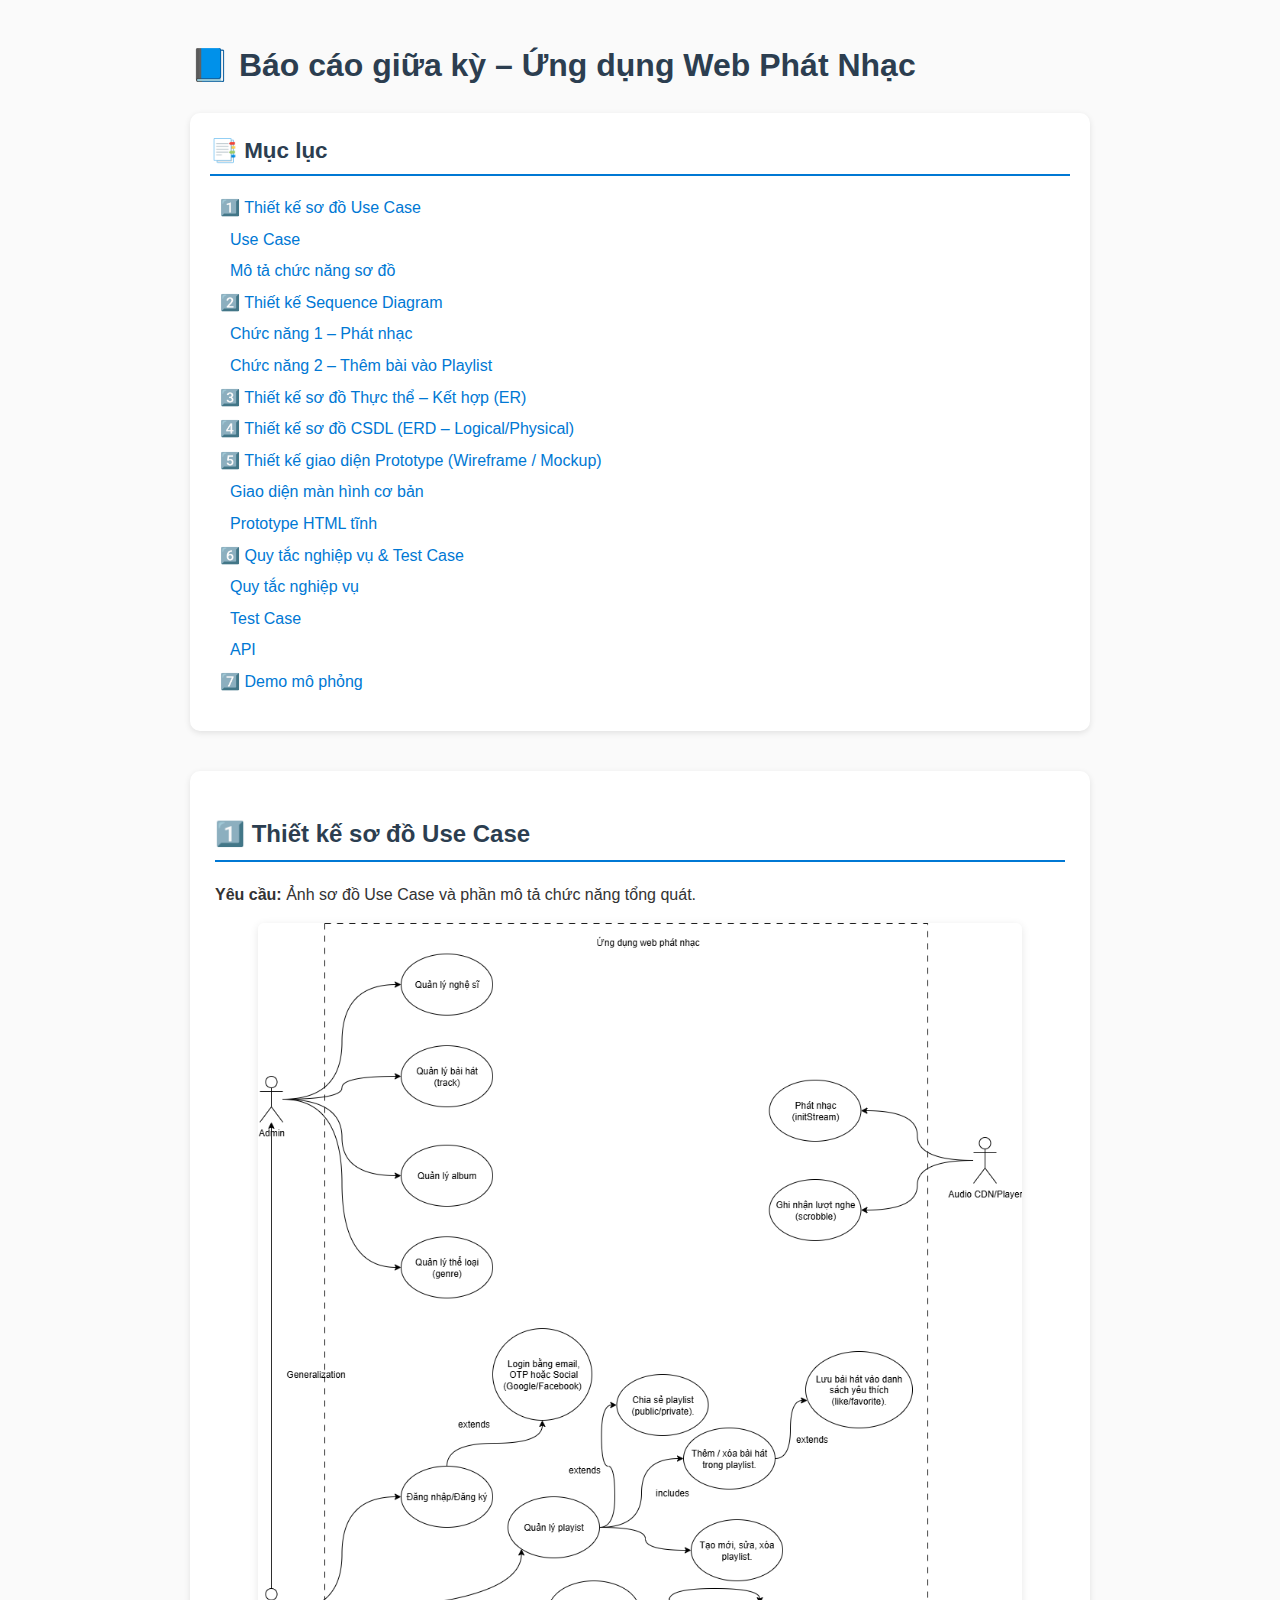
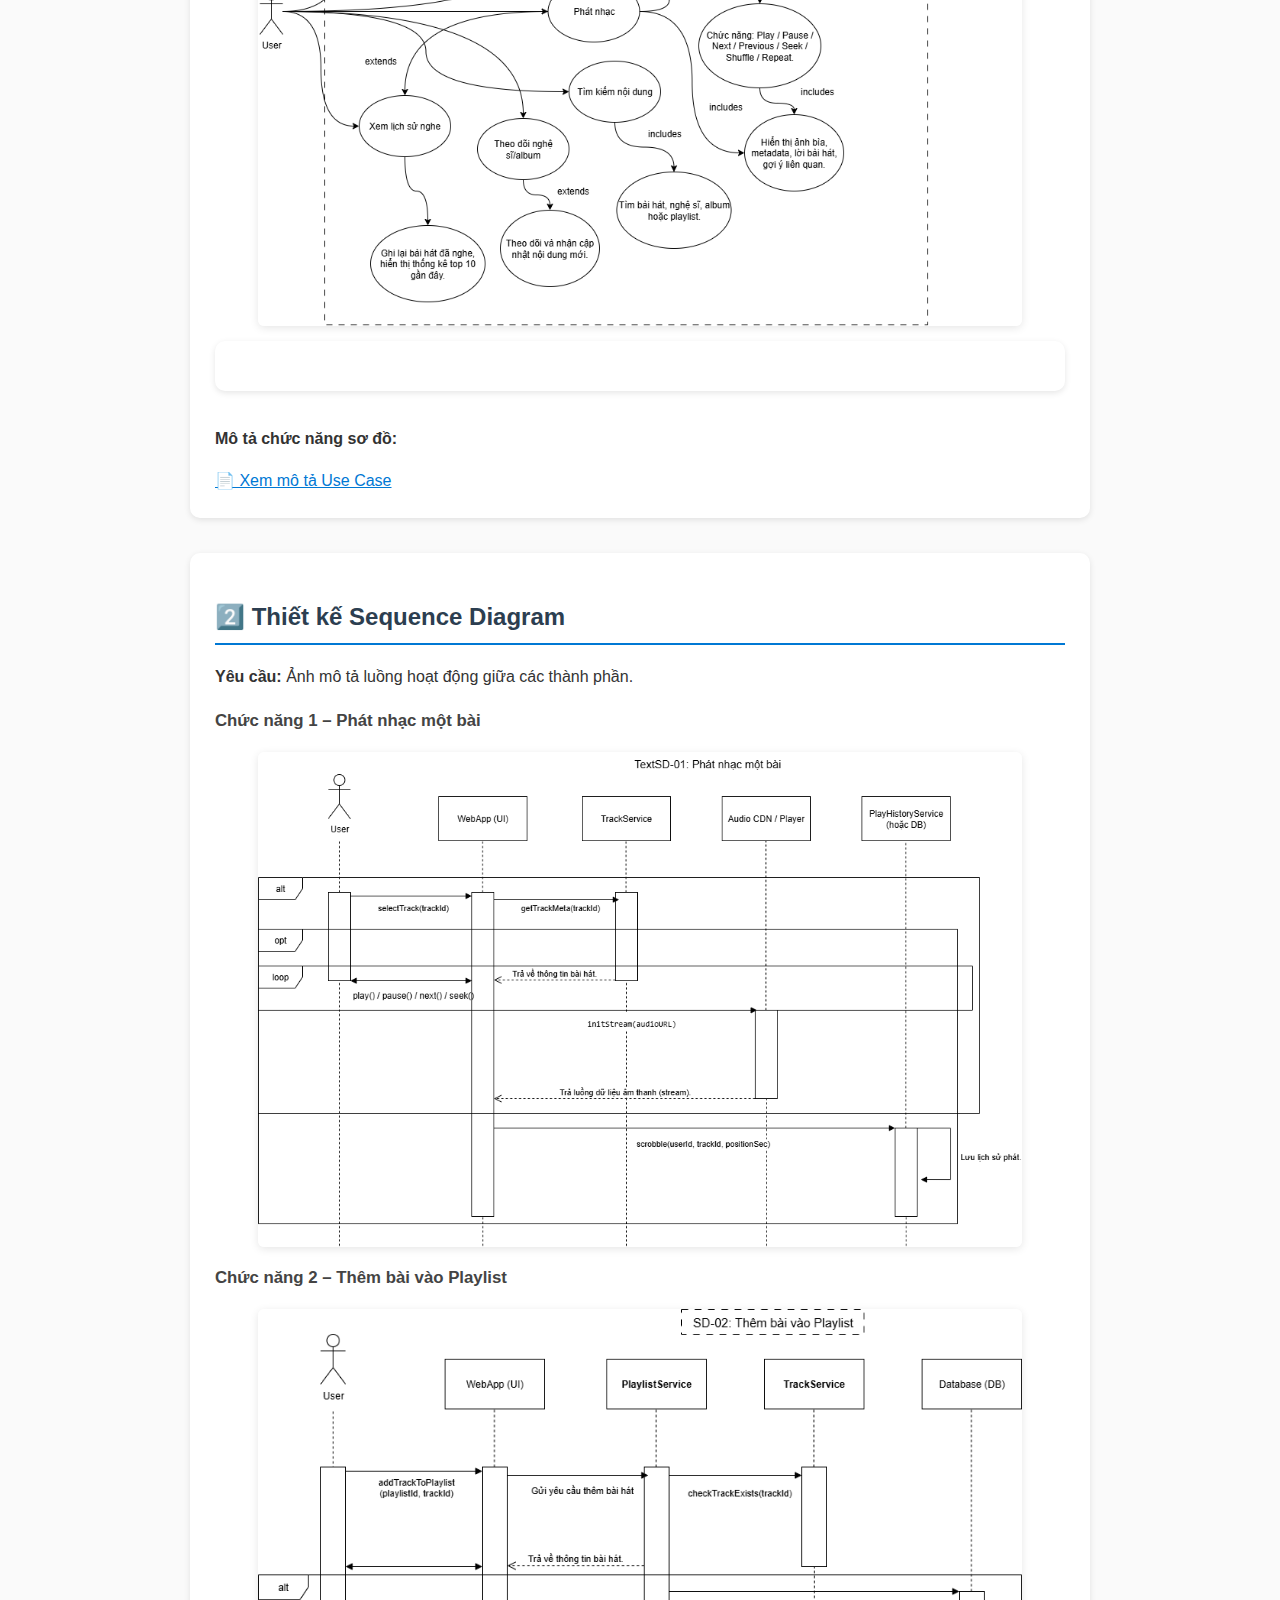
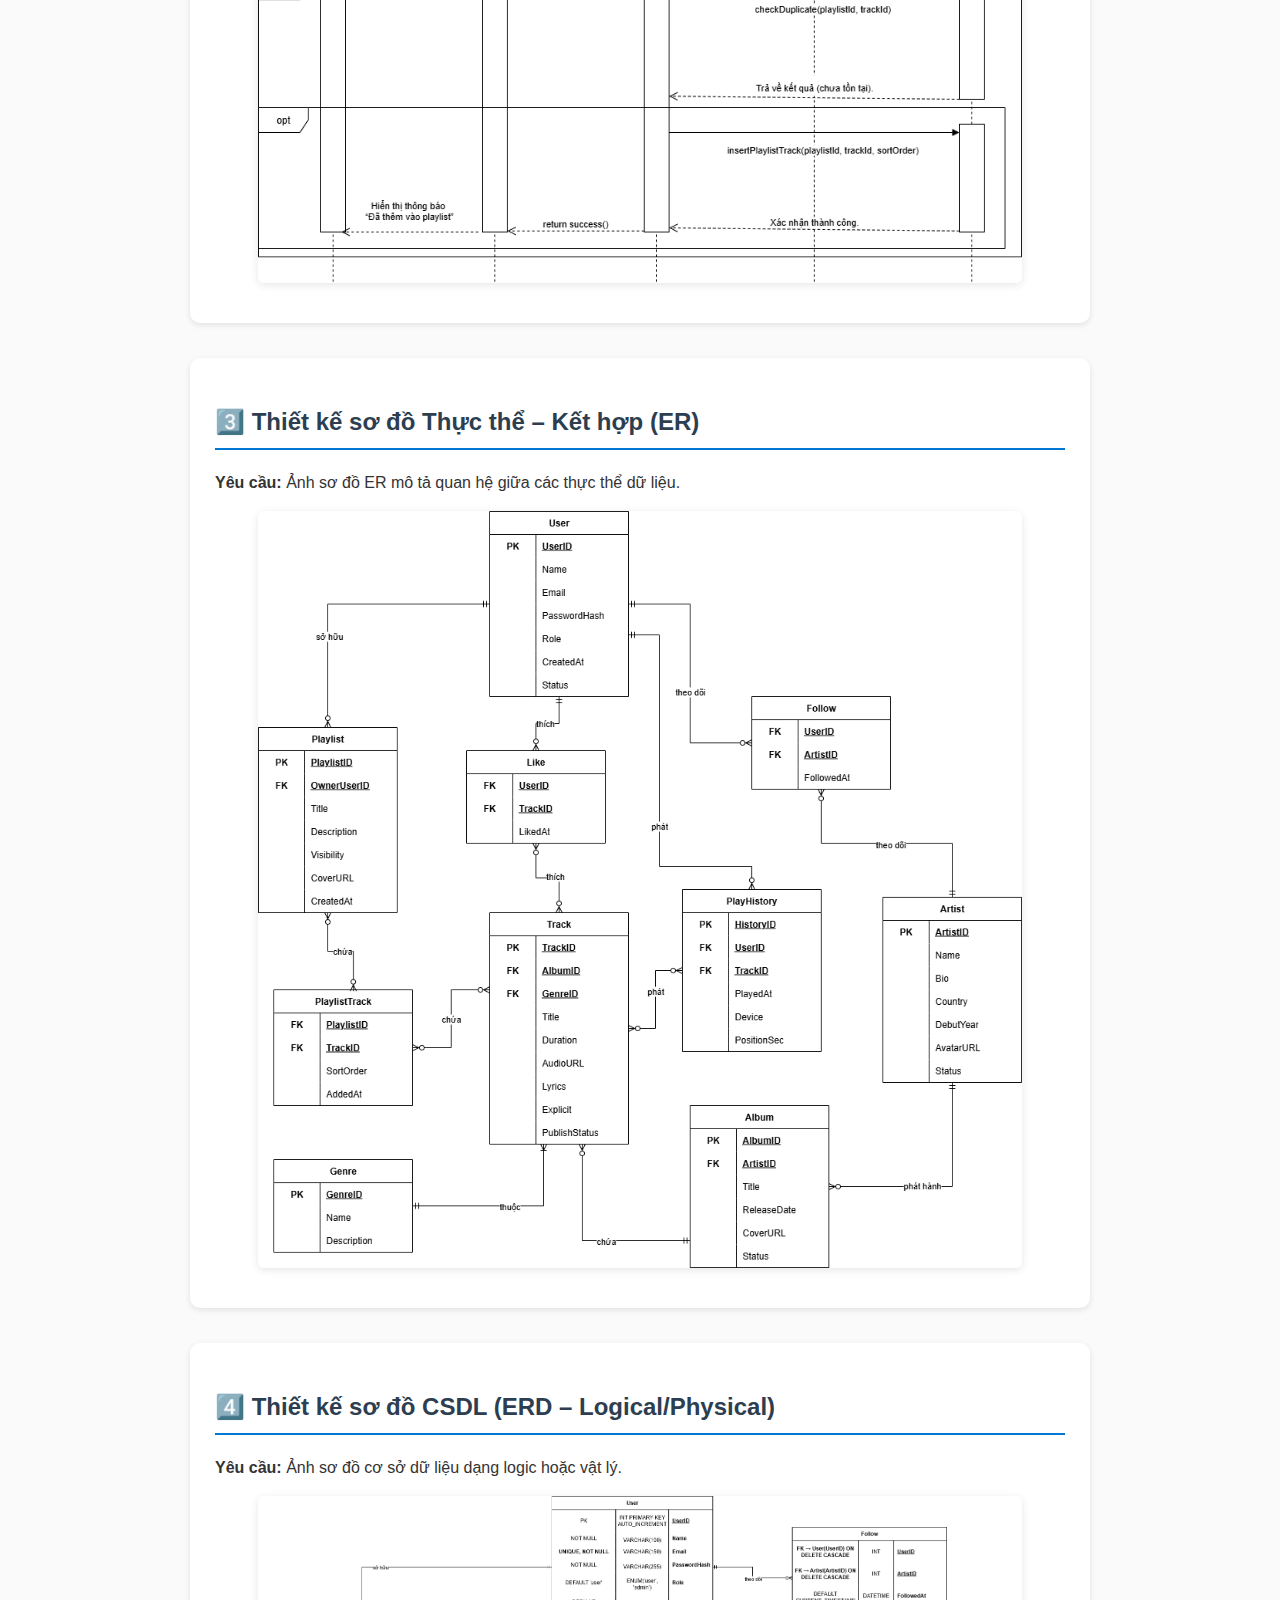
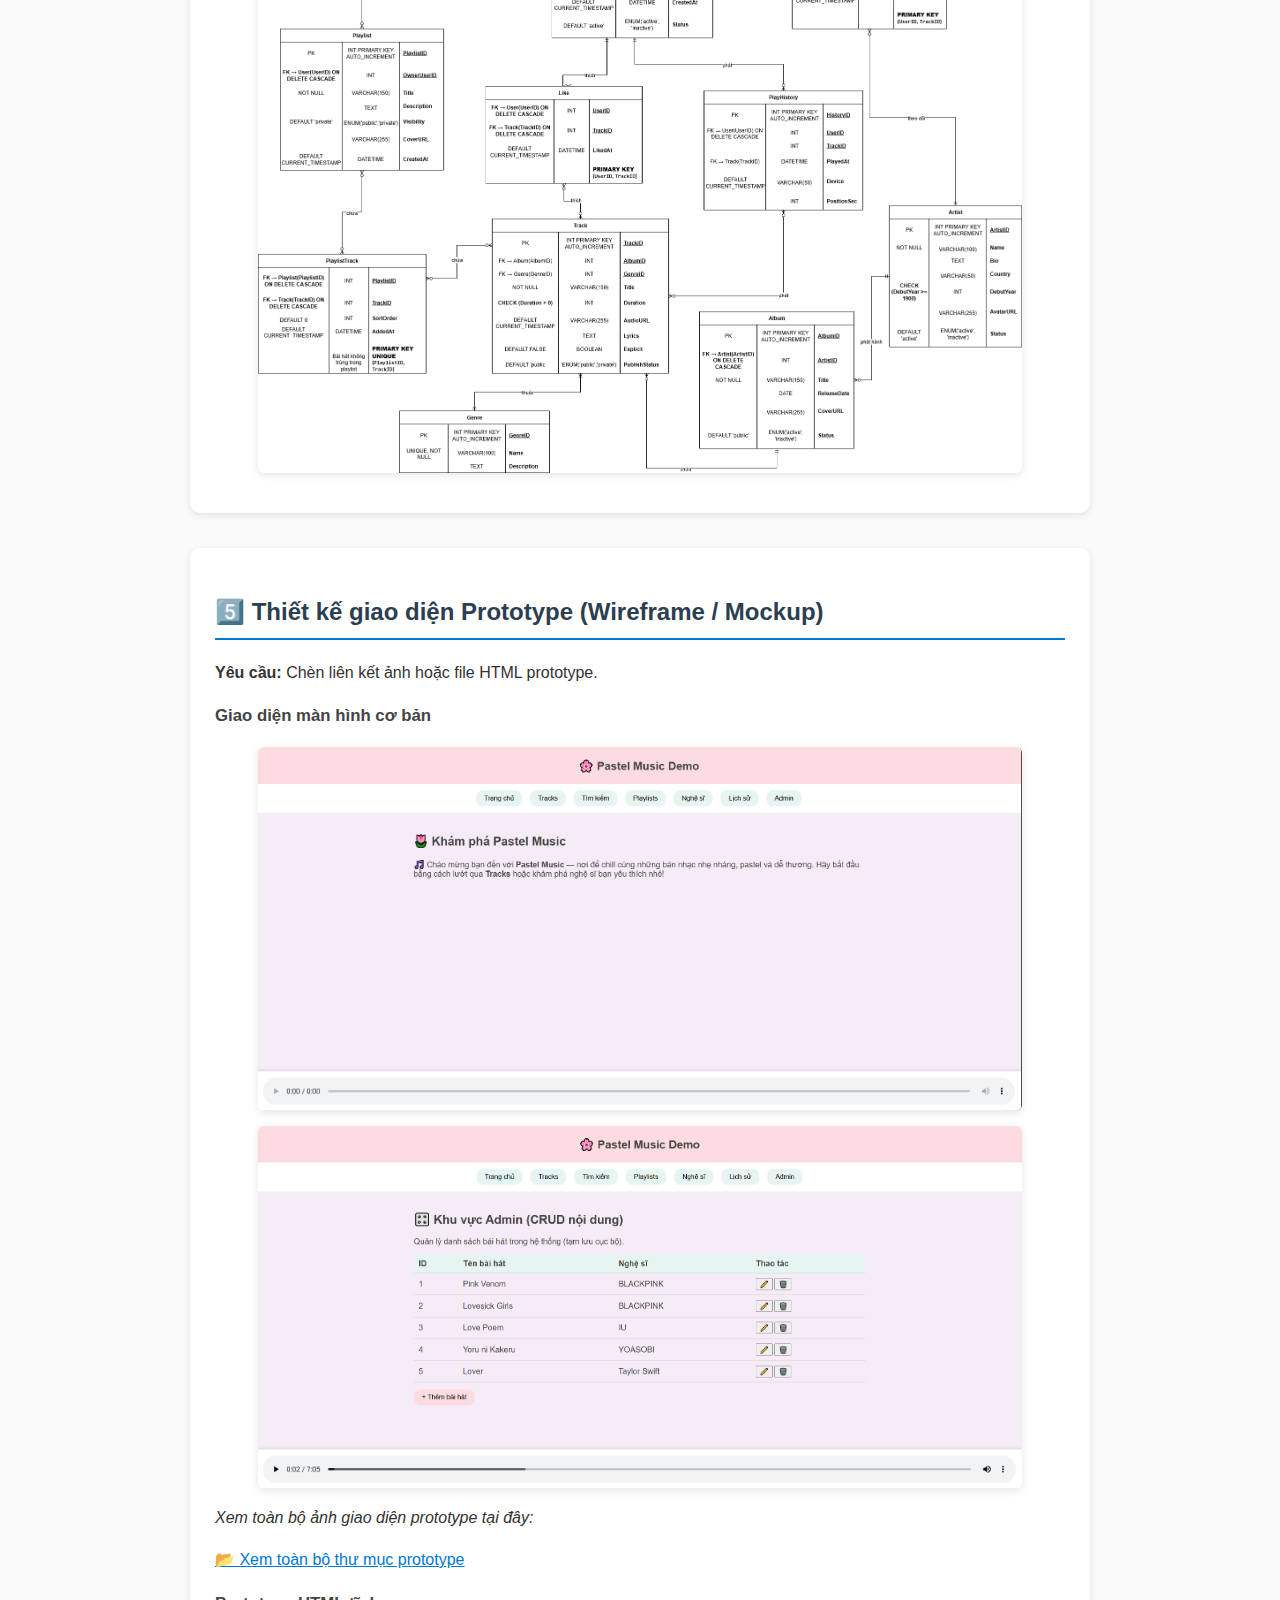
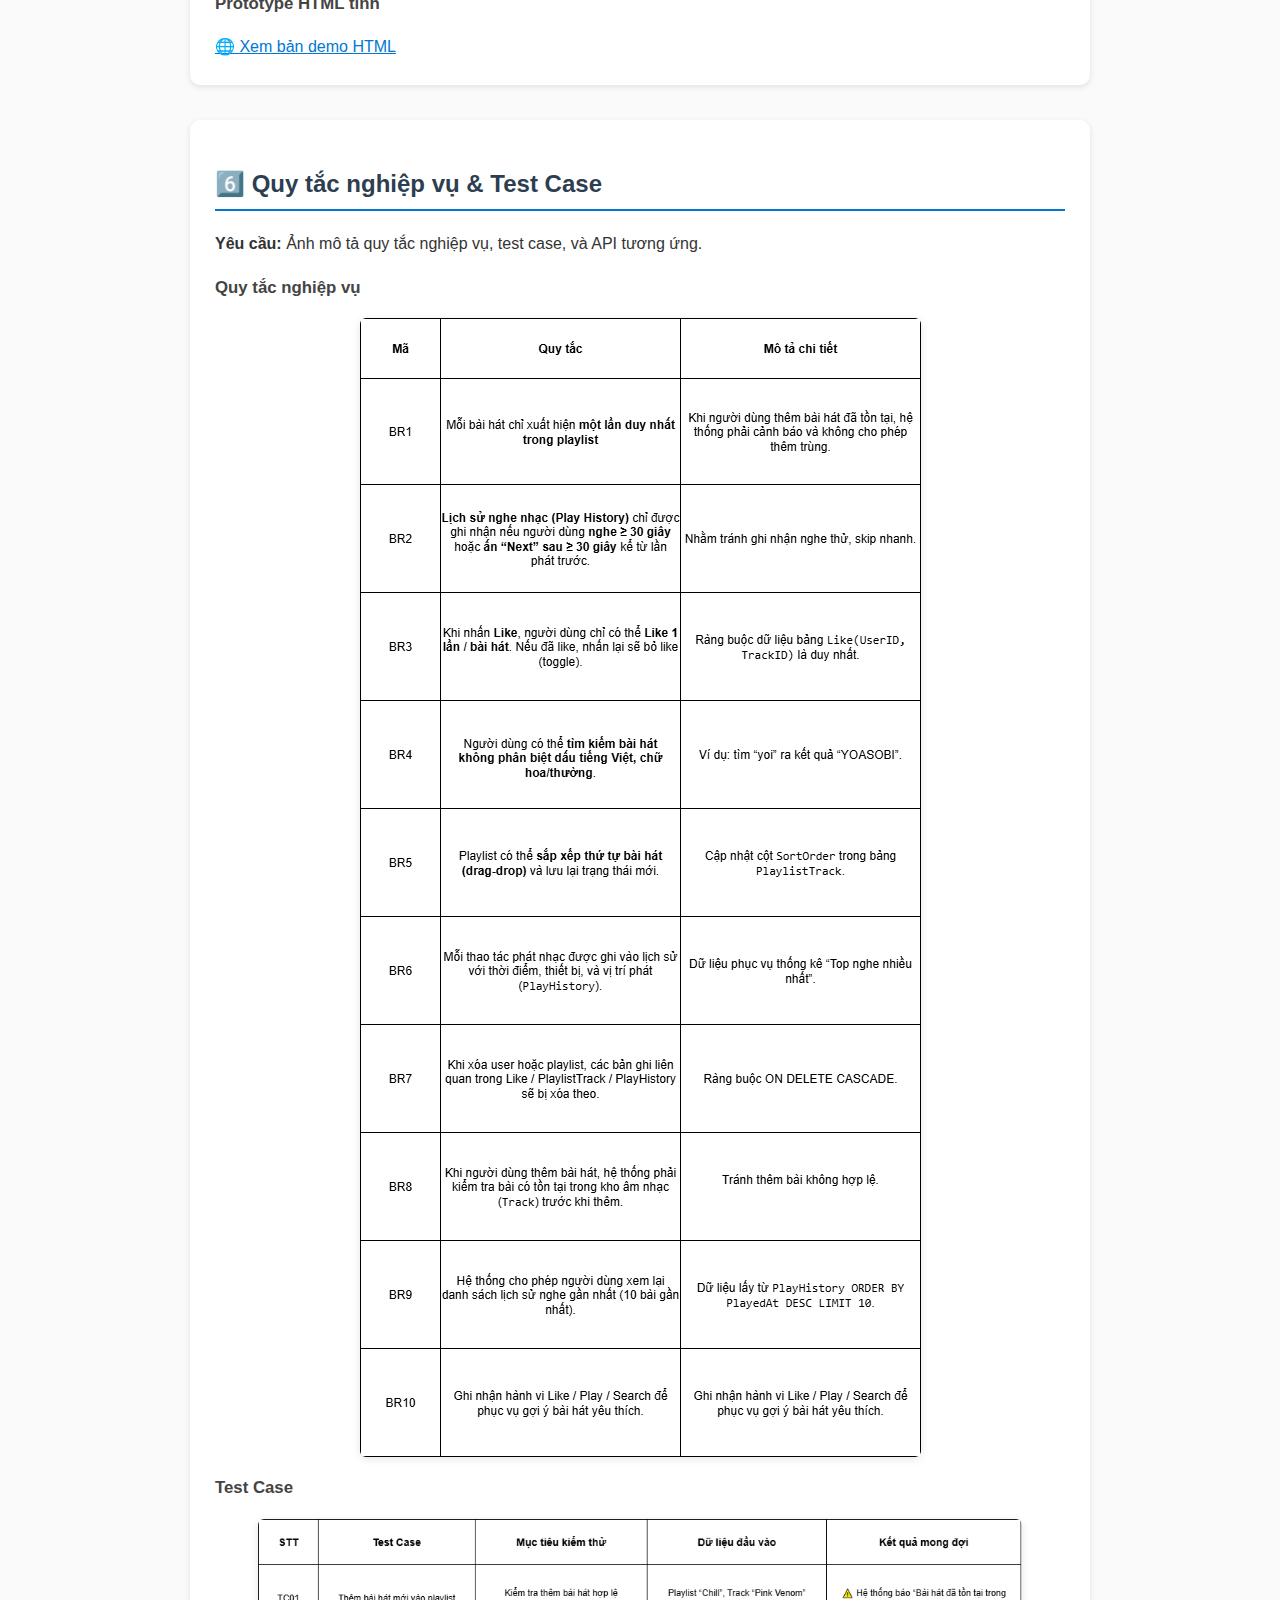
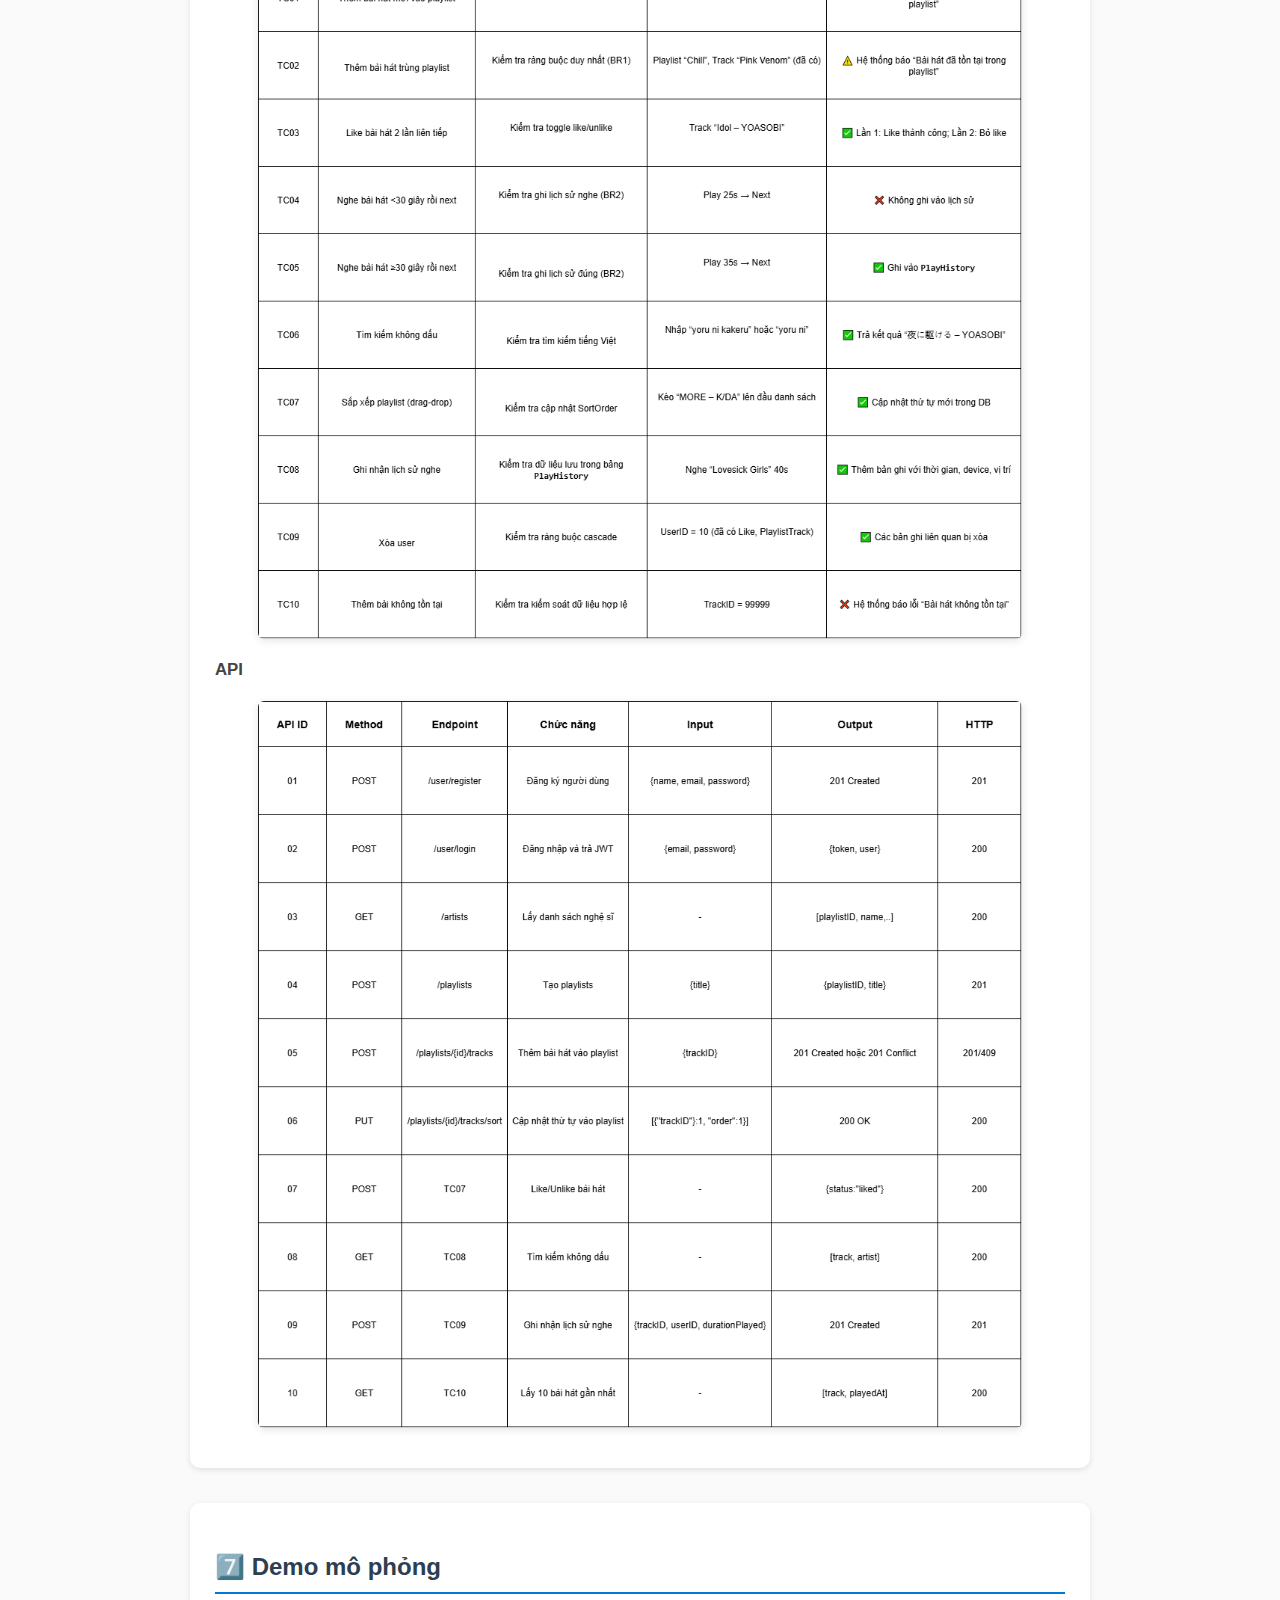
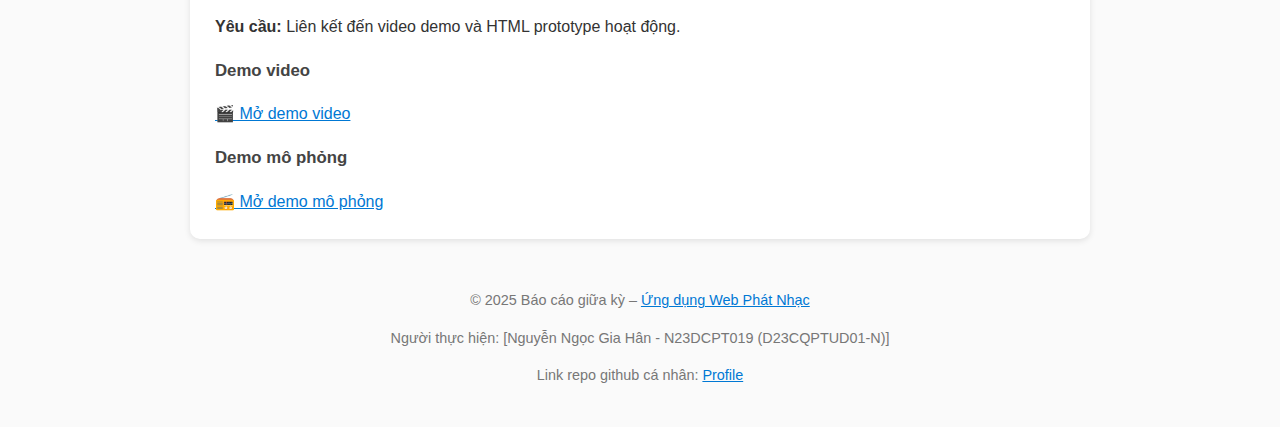
<file: index.html>
<!doctype html>
<html lang="vi">
<head>
  <meta charset="utf-8">
  <meta name="viewport" content="width=device-width, initial-scale=1">
  <title>🕛 Báo cáo giữa kỳ – Ứng dụng web phát nhạc 🎧</title>
  <style>
    body {
      font-family: 'Segoe UI', sans-serif;
      margin: 40px auto;
      max-width: 900px;
      background: #fafafa;
      color: #333;
      line-height: 1.6;
    }

    h1, h2, h3 {
      color: #2c3e50;
    }

    /* Mục lục */
    nav {
      background: #fff;
      padding: 20px;
      border-radius: 10px;
      box-shadow: 0 2px 6px rgba(0,0,0,0.1);
      margin-bottom: 40px;
    }

    nav h2 {
      margin-top: 0;
      font-size: 1.4em;
      border-bottom: 2px solid #0078d4;
      padding-bottom: 6px;
    }

    nav ul {
      list-style-type: none;
      padding-left: 10px;
    }

    nav li {
      margin: 6px 0;
    }

    nav a {
      text-decoration: none;
      color: #0078d4;
    }

    nav a:hover {
      text-decoration: underline;
    }

    section {
      background: #fff;
      padding: 25px;
      margin-bottom: 35px;
      border-radius: 10px;
      box-shadow: 0 2px 6px rgba(0,0,0,0.1);
    }

    section h2 {
      border-bottom: 2px solid #0078d4;
      padding-bottom: 6px;
    }

    section h3 {
      margin-top: 18px;
      color: #444;
      font-size: 1.05em;
    }

    img {
      display: block;
      max-width: 90%;
      height: auto;
      border-radius: 6px;
      margin: 15px auto;
      box-shadow: 0 2px 8px rgba(0,0,0,0.1);
    }

    a {
      color: #0078d4;
      word-break: break-word;
    }

    footer {
      text-align: center;
      color: #777;
      margin-top: 50px;
      font-size: 0.9em;
    }
  </style>
</head>
<body>
  <h1>📘 Báo cáo giữa kỳ – Ứng dụng Web Phát Nhạc</h1>

  <!-- 🧭 MỤC LỤC -->
  <nav>
    <h2>📑 Mục lục</h2>
    <ul>
      <li><a href="#usecase">1️⃣ Thiết kế sơ đồ Use Case</a></li>
        <ul>
          <li><a href="#usecase">Use Case</a></li> 
          <li><a href="#descr">Mô tả chức năng sơ đồ</a></li> 
        </ul>
      <li><a href="#sequence">2️⃣ Thiết kế Sequence Diagram</a>
        <ul>
          <li><a href="#seq1">Chức năng 1 – Phát nhạc</a></li> 
          <li><a href="#seq2">Chức năng 2 – Thêm bài vào Playlist</a></li>
        </ul>
      </li>
      <li><a href="#er">3️⃣ Thiết kế sơ đồ Thực thể – Kết hợp (ER)</a></li>
      <li><a href="#erd">4️⃣ Thiết kế sơ đồ CSDL (ERD – Logical/Physical)</a></li>
      <li><a href="#prototype">5️⃣ Thiết kế giao diện Prototype (Wireframe / Mockup)</a></li>
      <ul>
        <li><a href="#screen">Giao diện màn hình cơ bản</a></li>
        <li><a href="#html">Prototype HTML tĩnh</a></li>
      </ul>
      <li><a href="#br">6️⃣ Quy tắc nghiệp vụ & Test Case</a>
        <ul>
          <li><a href="#rules">Quy tắc nghiệp vụ</a></li>
          <li><a href="#testcase">Test Case</a></li>
          <li><a href="#api">API</a></li>
        </ul>
      </li>
      <li><a href="#demo">7️⃣ Demo mô phỏng</a></li>
    </ul>
  </nav>

  <!-- 🌐 CÁC MỤC CHÍNH -->
  <section id="usecase">
    <h2>1️⃣ Thiết kế sơ đồ Use Case</h2>
    <p><strong>Yêu cầu:</strong> Ảnh sơ đồ Use Case và phần mô tả chức năng tổng quát.</p>
    <img src="3_1/USECASE.png" alt="Use Case Diagram">
	
  <section id="descr"></section>
	<p><strong>Mô tả chức năng sơ đồ:</strong></p>
	<a href="https://raw.githubusercontent.com/Hanari05/music-streaming-spec/refs/heads/main/3_1/Description-UC.txt" target="_blank"> 📄 Xem mô tả Use Case</a>
  </section>

  <section id="sequence">
    <h2>2️⃣ Thiết kế Sequence Diagram</h2>
    <p><strong>Yêu cầu:</strong> Ảnh mô tả luồng hoạt động giữa các thành phần.</p>

    <h3 id="seq1">Chức năng 1 – Phát nhạc một bài</h3>
    <img src="3_2/sequence01.png" alt="Sequence Diagram – Phát nhạc">

    <h3 id="seq2">Chức năng 2 – Thêm bài vào Playlist</h3>
    <img src="3_2/sequence02.png" alt="Sequence Diagram – Thêm bài vào Playlist">
  </section>

  <section id="er">
    <h2>3️⃣ Thiết kế sơ đồ Thực thể – Kết hợp (ER)</h2>
    <p><strong>Yêu cầu:</strong> Ảnh sơ đồ ER mô tả quan hệ giữa các thực thể dữ liệu.</p>
    <img src="3_3/ER.png" alt="ER Diagram">
  </section>

  <section id="erd">
    <h2>4️⃣ Thiết kế sơ đồ CSDL (ERD – Logical/Physical)</h2>
    <p><strong>Yêu cầu:</strong> Ảnh sơ đồ cơ sở dữ liệu dạng logic hoặc vật lý.</p>
    <img src="3_4/ERD.png" alt="ERD Diagram">
  </section>

  <section id="prototype">
    <h2>5️⃣ Thiết kế giao diện Prototype (Wireframe / Mockup)</h2>
    <p><strong>Yêu cầu:</strong> Chèn liên kết ảnh hoặc file HTML prototype.</p>

    <h3 id="screen">Giao diện màn hình cơ bản</h3>
    <img src="3_5/Home.png" alt="Trang Home">
    <img src="3_5/Admin.png" alt="Trang Admin">
    <p><em>Xem toàn bộ ảnh giao diện prototype tại đây:</em></p>
    <a href="https://github.com/Hanari05/music-streaming-spec/tree/f585a698c48d6b8c145bd2d346119d8bfed9f69c/3_5" target="_blank"> 📂 Xem toàn bộ thư mục prototype</a>

    <h3 id="html">Prototype HTML tĩnh</h3>
    <a href="https://hanari05.github.io/music-streaming-spec/3_5/prototype.html" target="_blank"> 🌐 Xem bản demo HTML</a>
  </section>

  <section id="br">
    <h2>6️⃣ Quy tắc nghiệp vụ & Test Case</h2>
    <p><strong>Yêu cầu:</strong> Ảnh mô tả quy tắc nghiệp vụ, test case, và API tương ứng.</p>

    <h3 id="rules">Quy tắc nghiệp vụ</h3>
    <img src="3_6/BR.png" alt="Quy tắc nghiệp vụ">

    <h3 id="testcase">Test Case</h3>
    <img src="3_6/TESTCASE.png" alt="Test Case Diagram">

    <h3 id="api">API</h3>
    <img src="3_6/API.png" alt="API Diagram">
  </section>

  <section id="demo">
    <h2>7️⃣ Demo mô phỏng</h2>
    <p><strong>Yêu cầu:</strong> Liên kết đến video demo và HTML prototype hoạt động.</p>

    <h3 id="video">Demo video</h3>
    <a href="https://github.com/Hanari05/music-streaming-spec/blob/main/3_7/videodemo.mp4" target="_blank"> 🎬 Mở demo video</a><br>

    <h3 id="HTML">Demo mô phỏng</h3>
    <a href="https://hanari05.github.io/music-streaming-spec/3_7/demo.html" target="_blank"> 📻 Mở demo mô phỏng</a>
  </section>

  <footer>
    <p>© 2025 Báo cáo giữa kỳ – <a href="https://github.com/Hanari05/music-streaming-spec.git" target="_blank"> Ứng dụng Web Phát Nhạc</a></p>
    <p>Người thực hiện: [Nguyễn Ngọc Gia Hân - N23DCPT019 (D23CQPTUD01-N)]</p>
    <p>Link repo github cá nhân: <a href="https://github.com/Hanari05/profile.git" target="_blank"> Profile</a> </p>
  </footer>
</body>
</html>
</file>
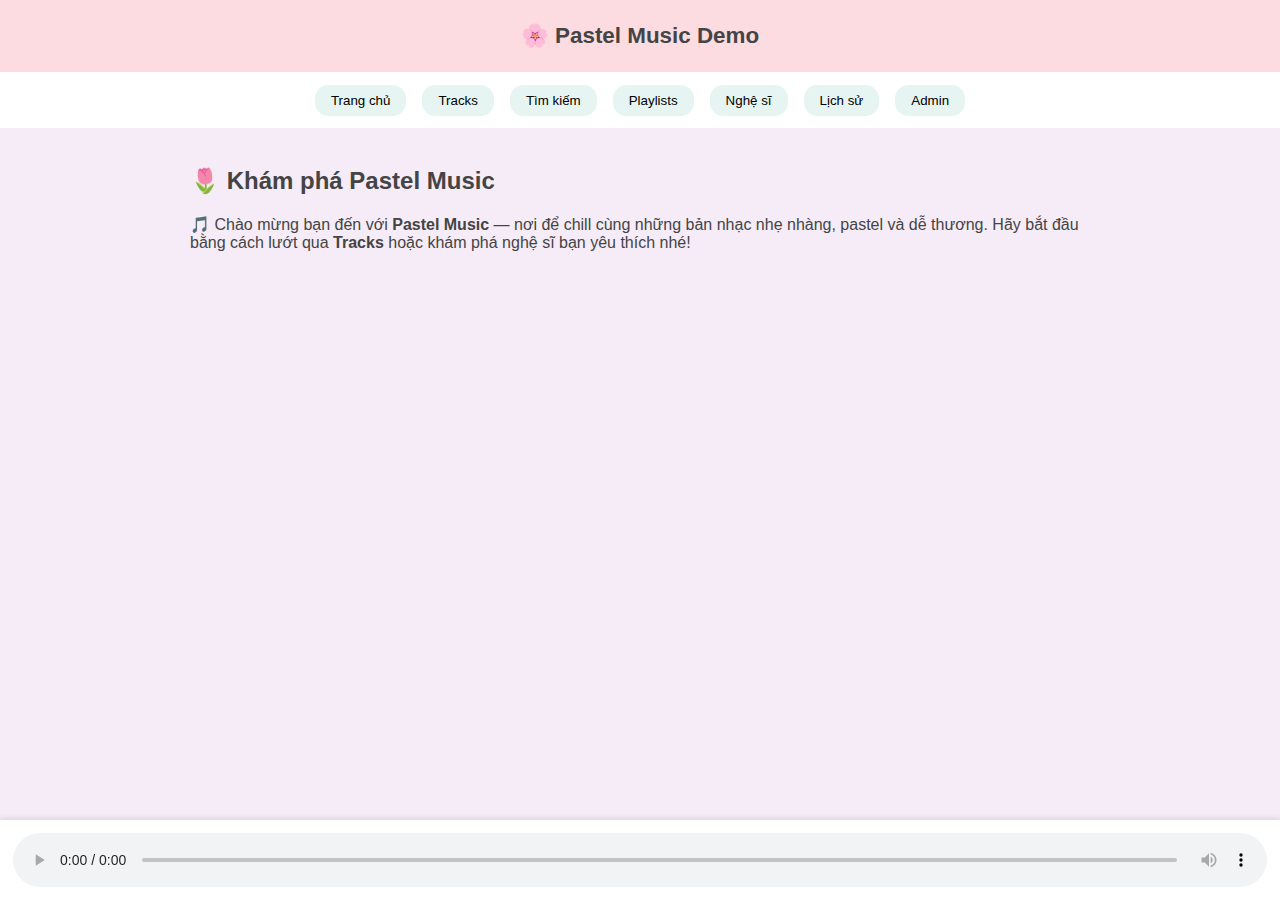
<file: 3.5 Thiết kế giao diện Prototype (wireframemockup)/index.html>
<!doctype html>
<html lang="vi">
<head>
<meta charset="utf-8" />
<meta name="viewport" content="width=device-width,initial-scale=1" />
<title>🌸 Pastel Music Demo</title>
<style>
:root {
  --pink: #fcdce1;
  --white: #fff;
  --lav: #f6ecf7;
  --mint: #e7f5f2;
  --text: #444;
}

body {
  font-family: "Poppins", sans-serif;
  margin: 0;
  background: var(--lav);
  color: var(--text);
}

header {
  background: var(--pink);
  padding: 1em;
  text-align: center;
  font-weight: 600;
  font-size: 1.4em;
  color: #444;
  box-shadow: 0 2px 5px rgba(0,0,0,0.1);
}

nav {
  display: flex;
  justify-content: center;
  background: var(--white);
  gap: 1em;
  padding: 0.8em;
  flex-wrap: wrap;
}

nav button {
  border: none;
  background: var(--mint);
  padding: 0.6em 1.2em;
  border-radius: 1em;
  cursor: pointer;
  transition: 0.2s;
}

nav button:hover {
  background: var(--pink);
}

main {
  padding: 1.2em;
  max-width: 900px;
  margin: auto;
}

.hidden {
  display: none;
}

.grid {
  display: grid;
  grid-template-columns: repeat(auto-fit,minmax(180px,1fr));
  gap: 1em;
}

.card {
  background: var(--white);
  border-radius: 1em;
  padding: 1em;
  text-align: center;
  box-shadow: 0 2px 5px rgba(0,0,0,0.05);
  transition: 0.2s;
  cursor: pointer;
}
.card:hover {
  background: var(--pink);
}

#player {
  position: fixed;
  bottom: 0;
  left: 0;
  right: 0;
  background: var(--white);
  padding: 0.8em;
  display: flex;
  align-items: center;
  justify-content: space-between;
  box-shadow: 0 -2px 5px rgba(0,0,0,0.1);
}

#player-info {
  flex: 1;
  padding-left: 1em;
}

#player button {
  background: none;
  border: none;
  font-size: 1.3em;
  cursor: pointer;
  margin: 0 0.3em;
}

/* Playlist detail styling */
#playlist-detail {
  background: var(--lav);
  padding: 1em;
  border-radius: 1em;
  box-shadow: 0 2px 6px rgba(0,0,0,0.1);
  margin-top: 1em;
}

.track-list {
  list-style: none;
  padding: 0;
  margin: 0;
}

.track-list li {
  display: flex;
  justify-content: space-between;
  align-items: center;
  background: var(--white);
  border-radius: 0.8em;
  padding: 0.7em 1em;
  margin-bottom: 0.5em;
  cursor: pointer;
  transition: 0.2s;
}

.track-list li:hover {
  background: var(--mint);
}

.add-btn {
  background: var(--pink);
  border: none;
  padding: 0.6em 1.2em;
  border-radius: 1em;
  cursor: pointer;
  margin-top: 1em;
}

.add-btn:hover {
  background: var(--mint);
}

.admin-table {
  width: 100%;
  border-collapse: collapse;
}

.admin-table th, .admin-table td {
  padding: 0.6em;
  border-bottom: 1px solid #ccc;
  text-align: left;
}

.admin-table th {
  background: var(--mint);
}
</style>
</head>
<body>

<header>🌸 Pastel Music Demo</header>

<nav>
  <button onclick="showView('home')">Trang chủ</button>
  <button onclick="showView('tracks')">Tracks</button>
  <button onclick="showView('search')">Tìm kiếm</button>
  <button onclick="showView('playlists')">Playlists</button>
  <button onclick="showView('artists')">Nghệ sĩ</button>
  <button onclick="showView('history')">Lịch sử</button>
  <button onclick="showView('admin')">Admin</button>
</nav>

<main>
  <!-- Trang chủ -->
  <section id="home" class="view">
    <h2>🌷 Khám phá Pastel Music</h2>
    <p>🎵 Chào mừng bạn đến với <b>Pastel Music</b> — nơi để chill cùng những bản nhạc nhẹ nhàng, pastel và dễ thương.  
    Hãy bắt đầu bằng cách lướt qua <b>Tracks</b> hoặc khám phá nghệ sĩ bạn yêu thích nhé!</p>
  </section>

  <!-- Tracks -->
  <section id="tracks" class="view hidden">
    <h2>🎧 Danh sách bài hát</h2>
    <div id="track-list" class="grid"></div>
  </section>

  <!-- Search -->
  <section id="search" class="view hidden">
    <h2>​🎈 Tìm kiếm bài hát</h2>
    <input id="searchInput" type="text" placeholder="Nhập tên bài hát..." style="padding:0.5em;width:100%;border-radius:1em;border:none;">
    <div id="searchResult" class="grid" style="margin-top:1em;"></div>
  </section>

  <!-- Playlists -->
  <section id="playlists" class="view hidden">
    <h2>🎼 Playlists</h2>
    <div id="playlist-list" class="grid"></div>

    <div id="playlist-detail" class="hidden">
      <h3 id="playlist-title"></h3>
      <ul id="playlist-tracks" class="track-list"></ul>
    </div>

    <button class="add-btn" onclick="addPlaylist()">+ Tạo Playlist Mới</button>
  </section>

  <!-- Artists -->
  <section id="artists" class="view hidden">
    <h2>🎙 Nghệ sĩ nổi bật</h2>
    <div id="artist-list" class="grid"></div>

    <div id="albums-section" style="margin-top:2em;">
      <h3>📓 Albums</h3>
      <div id="album-list" class="grid"></div>
    </div>
  </section>

  <!-- History -->
  <section id="history" class="view hidden">
    <h2>📼 Lịch sử nghe</h2>
    <ul id="history-list"></ul>
  </section>

  <!-- Admin -->
  <section id="admin" class="view hidden">
    <h2>🎛️ Khu vực Admin (CRUD nội dung)</h2>
    <p>Quản lý danh sách bài hát trong hệ thống (tạm lưu cục bộ).</p>
    <table class="admin-table">
      <thead>
        <tr><th>ID</th><th>Tên bài hát</th><th>Nghệ sĩ</th><th>Thao tác</th></tr>
      </thead>
      <tbody id="admin-track-body"></tbody>
    </table>
    <button class="add-btn" onclick="addTrack()">+ Thêm bài hát</button>
  </section>
</main>

<footer id="player">
  <audio id="audio" controls style="width:100%;"></audio>
</footer>

<script>
const seed = {
  artists: [
    { id:1, name:"BLACKPINK" }, { id:2, name:"IU" },
    { id:3, name:"YOASOBI" }, { id:4, name:"Taylor Swift" }
  ],
  albums: [
    { id:1, name:"BORN PINK", artist:"BLACKPINK" },
    { id:2, name:"Love Poem", artist:"IU" },
    { id:3, name:"THE BOOK", artist:"YOASOBI" }
  ],
  tracks: [
    { id:1, title:"Pink Venom", artist:"BLACKPINK", url:"https://www.soundhelix.com/examples/mp3/SoundHelix-Song-1.mp3"},
    { id:2, title:"Lovesick Girls", artist:"BLACKPINK", url:"https://www.soundhelix.com/examples/mp3/SoundHelix-Song-2.mp3"},
    { id:3, title:"Love Poem", artist:"IU", url:"https://www.soundhelix.com/examples/mp3/SoundHelix-Song-3.mp3"},
    { id:4, title:"Yoru ni Kakeru", artist:"YOASOBI", url:"https://www.soundhelix.com/examples/mp3/SoundHelix-Song-4.mp3"},
    { id:5, title:"Lover", artist:"Taylor Swift", url:"https://www.soundhelix.com/examples/mp3/SoundHelix-Song-5.mp3"}
  ],
  playlists: [
    { id:1, name:"Chill Hits", tracks:[1,3,5] },
    { id:2, name:"BLACKPINK Collection", tracks:[1,2] }
  ],
  history: []
};

function showView(id){
  document.querySelectorAll('.view').forEach(v=>v.classList.add('hidden'));
  document.getElementById(id).classList.remove('hidden');
  if(id==='playlists') renderPlaylists();
  if(id==='artists') { renderArtists(); renderAlbums(); }
  if(id==='tracks') renderTracks();
  if(id==='history') renderHistory();
  if(id==='admin') renderAdminTracks();
}

function renderTracks(){
  const container=document.getElementById("track-list");
  container.innerHTML="";
  seed.tracks.forEach(t=>{
    const div=document.createElement("div");
    div.className="card";
    div.textContent=`${t.title} - ${t.artist}`;
    div.onclick=()=>playById(t.id);
    container.appendChild(div);
  });
}

function renderArtists(){
  const list=document.getElementById("artist-list");
  list.innerHTML="";
  seed.artists.forEach(a=>{
    const div=document.createElement("div");
    div.className="card";
    div.textContent=a.name;
    list.appendChild(div);
  });
}

function renderAlbums(){
  const list=document.getElementById("album-list");
  list.innerHTML="";
  seed.albums.forEach(al=>{
    const div=document.createElement("div");
    div.className="card";
    div.textContent=`${al.name} - ${al.artist}`;
    list.appendChild(div);
  });
}

function renderPlaylists(){
  const container=document.getElementById("playlist-list");
  container.innerHTML="";
  seed.playlists.forEach(pl=>{
    const div=document.createElement("div");
    div.className="card";
    div.innerHTML=`<h3>${pl.name}</h3><p>${pl.tracks.length} bài hát</p>`;
    div.onclick=()=>showPlaylistDetail(pl.id);
    container.appendChild(div);
  });
}

function showPlaylistDetail(id){
  const playlist=seed.playlists.find(p=>p.id===id);
  if(!playlist) return;
  document.getElementById("playlist-title").textContent=playlist.name;
  const list=document.getElementById("playlist-tracks");
  list.innerHTML="";
  playlist.tracks.forEach(tid=>{
    const t=seed.tracks.find(tr=>tr.id===tid);
    if(t){
      const li=document.createElement("li");
      li.innerHTML=`<span>${t.title} - <em>${t.artist}</em></span><button>▶️</button>`;
      li.onclick=()=>playById(t.id);
      li.querySelector("button").onclick=e=>{e.stopPropagation();playById(t.id);};
      list.appendChild(li);
    }
  });
  document.getElementById("playlist-detail").classList.remove("hidden");
}

function renderHistory(){
  const list=document.getElementById("history-list");
  list.innerHTML="";
  seed.history.forEach(h=>{
    const li=document.createElement("li");
    li.textContent=h;
    list.appendChild(li);
  });
}

function playById(id){
  const track=seed.tracks.find(t=>t.id===id);
  if(track){
    const audio=document.getElementById("audio");
    audio.src=track.url;
    audio.play();
    seed.history.unshift(`${track.title} - ${track.artist}`);
    if(seed.history.length>10) seed.history.pop();
  }
}

function addPlaylist(){
  const name=prompt("Nhập tên playlist:");
  if(!name) return;
  const newId=Math.max(...seed.playlists.map(p=>p.id))+1;
  seed.playlists.push({id:newId,name,tracks:[]});
  renderPlaylists();
}

function doSearch(){
  const q=document.getElementById("searchInput").value.toLowerCase();
  const res=document.getElementById("searchResult");
  res.innerHTML="";
  seed.tracks.filter(t=>t.title.toLowerCase().includes(q)||t.artist.toLowerCase().includes(q))
  .forEach(t=>{
    const div=document.createElement("div");
    div.className="card";
    div.textContent=`${t.title} - ${t.artist}`;
    div.onclick=()=>playById(t.id);
    res.appendChild(div);
  });
}
document.getElementById("searchInput").addEventListener("input",doSearch);

function renderAdminTracks(){
  const tbody=document.getElementById("admin-track-body");
  tbody.innerHTML="";
  seed.tracks.forEach(t=>{
    const tr=document.createElement("tr");
    tr.innerHTML=`<td>${t.id}</td><td>${t.title}</td><td>${t.artist}</td>
    <td><button onclick="editTrack(${t.id})">✏️</button>
    <button onclick="deleteTrack(${t.id})">🗑️</button></td>`;
    tbody.appendChild(tr);
  });
}

function addTrack(){
  const title=prompt("Tên bài hát:");
  const artist=prompt("Nghệ sĩ:");
  if(!title||!artist) return;
  const newId=Math.max(...seed.tracks.map(t=>t.id))+1;
  seed.tracks.push({id:newId,title,artist,url:""});
  renderAdminTracks();
}

function editTrack(id){
  const t=seed.tracks.find(x=>x.id===id);
  if(!t) return;
  const newTitle=prompt("Tên bài hát mới:",t.title);
  const newArtist=prompt("Nghệ sĩ mới:",t.artist);
  if(newTitle&&newArtist){
    t.title=newTitle;
    t.artist=newArtist;
    renderAdminTracks();
  }
}

function deleteTrack(id){
  if(confirm("Xoá bài hát này?")){
    const idx=seed.tracks.findIndex(t=>t.id===id);
    if(idx>-1) seed.tracks.splice(idx,1);
    renderAdminTracks();
  }
}

function init(){ renderTracks(); }
window.onload=init;
</script>
</body>
</html>
</file>
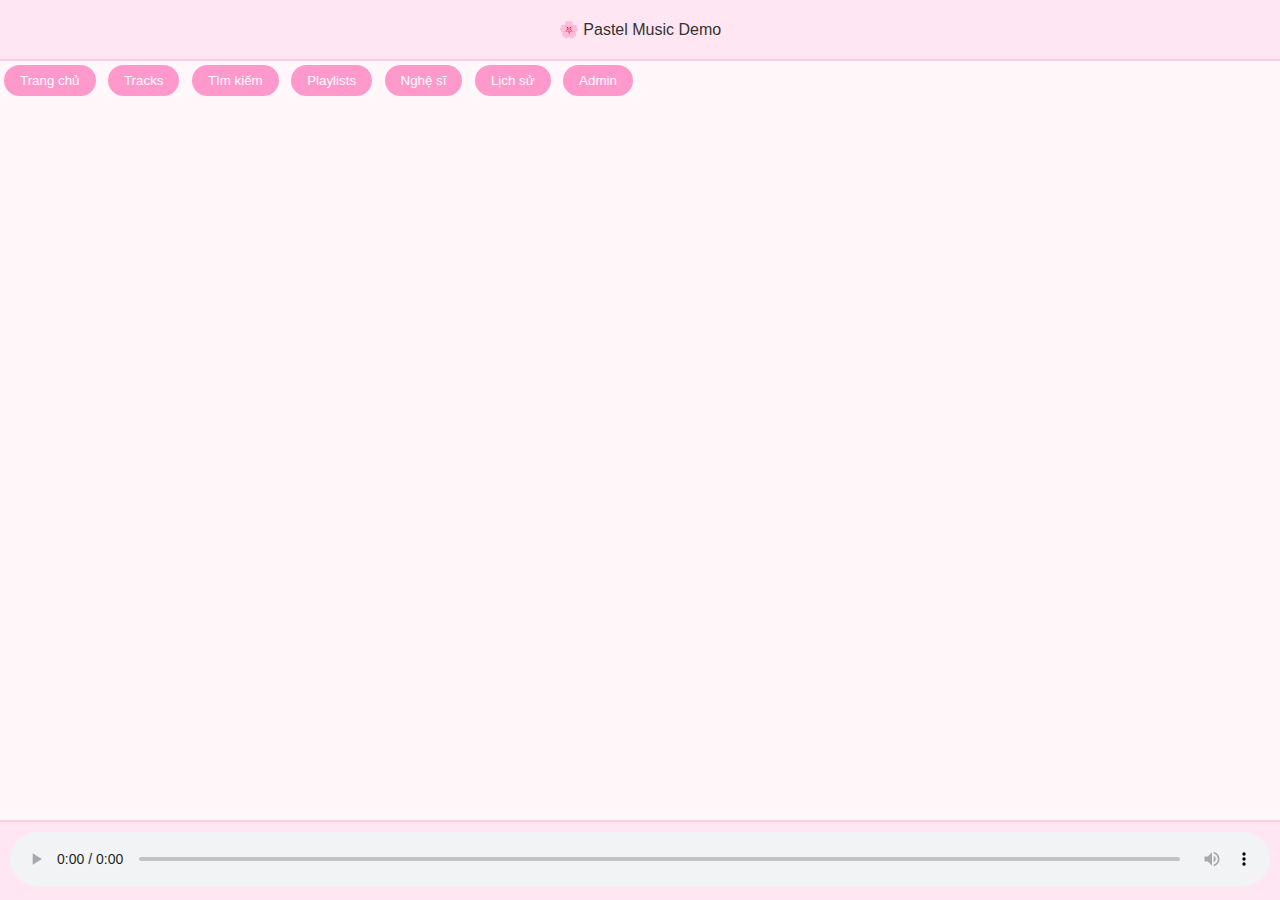
<file: 3.7 Demo mô phỏng/index.html>
<!doctype html>
<html lang="vi">
<head>
<meta charset="utf-8" />
<meta name="viewport" content="width=device-width,initial-scale=1" />
<title>🌸 Pastel Music Demo</title>
<link rel="stylesheet" href="style.css">
</head>
<body>
<header>🌸 Pastel Music Demo</header>

<nav>
  <button onclick="showView('home')">Trang chủ</button>
  <button onclick="showView('tracks')">Tracks</button>
  <button onclick="showView('search')">Tìm kiếm</button>
  <button onclick="showView('playlists')">Playlists</button>
  <button onclick="showView('artists')">Nghệ sĩ</button>
  <button onclick="showView('history')">Lịch sử</button>
  <button onclick="showView('admin')">Admin</button>
</nav>

<main>
  <section id="home" class="view">
    <h2>Khám phá Pastel Music</h2>
    <p>🎵 Không gian âm nhạc pastel – dễ thương, nhẹ nhàng và cảm xúc. Chào mừng bạn đến với trang Prototype Web nhạc của Hân. Cùng chill với giai điệu yêu thích của bạn nhé!</p>
  </section>

  <section id="tracks" class="view hidden">
    <h2>🎧 Danh sách bài hát</h2>
    <div id="track-list" class="grid"></div>
  </section>

  <section id="artists" class="view hidden">
    <h2>Nghệ sĩ nổi bật</h2>
    <div id="artist-list" class="grid"></div>
    <div id="artist-detail" class="hidden">
      <h3 id="artist-name"></h3>
      <ul id="artist-tracks" class="track-list"></ul>
    </div>

    <h3 style="margin-top:2em;">Albums</h3>
    <div id="album-list" class="grid"></div>
    <div id="album-detail" class="hidden">
      <h3 id="album-title"></h3>
      <ul id="album-tracks" class="track-list"></ul>
    </div>
  </section>

  <section id="playlists" class="view hidden">
    <h2>Playlists</h2>
    <div id="playlist-list" class="grid"></div>
    <div id="playlist-detail" class="hidden">
      <h3 id="playlist-title"></h3>
      <ul id="playlist-tracks" class="track-list"></ul>
    </div>
  </section>

  <section id="history" class="view hidden">
    <h2>Lịch sử nghe</h2>
    <ul id="history-list"></ul>
  </section>

  <section id="admin" class="view hidden">
    <h2>🎛️ Khu vực Admin (CRUD nội dung)</h2>
    <table class="admin-table">
      <thead><tr><th>ID</th><th>Tên bài hát</th><th>Nghệ sĩ</th><th>Thao tác</th></tr></thead>
      <tbody id="admin-track-body"></tbody>
    </table>
  </section>
</main>

<footer id="player"><audio id="audio" controls style="width:100%;"></audio></footer>

<script>
const seed = {
  artists: [
    { id:1, name:"BLACKPINK", img:"https://i.imgur.com/xwA4Pnh.jpg" },
    { id:2, name:"IU", img:"https://i.imgur.com/vnygukZ.jpg" },
    { id:3, name:"YOASOBI", img:"https://i.imgur.com/FxgU1mD.jpg" },
    { id:4, name:"Taylor Swift", img:"https://i.imgur.com/av6zMSR.jpg" },
    { id:5, name:"Sơn Tùng M-TP", img:"https://i.imgur.com/ujcY5El.jpg" },
    { id:6, name:"Đen Vâu", img:"https://i.imgur.com/j5iSRPQ.jpg" },
    { id:7, name:"NewJeans", img:"https://i.imgur.com/5f3upmX.jpg" },
    { id:8, name:"Vũ", img:"https://i.imgur.com/9ulvDnc.jpg" },
    { id:9, name:"Min", img:"https://i.imgur.com/znjQDRB.jpg" },
    { id:10, name:"Ariana Grande", img:"https://i.imgur.com/NZrYdLb.jpg" }
  ],
  albums: [
    { id:1, name:"BORN PINK", artist:"BLACKPINK", cover:"https://i.imgur.com/yWmTcKg.jpg" },
    { id:2, name:"Love Poem", artist:"IU", cover:"https://i.imgur.com/ltwObgl.jpg" },
    { id:3, name:"THE BOOK", artist:"YOASOBI", cover:"https://i.imgur.com/8q6RhSR.jpg" },
    { id:4, name:"1989 (Taylor’s Version)", artist:"Taylor Swift", cover:"https://i.imgur.com/b8PZj2x.jpg" },
    { id:5, name:"Made For Love", artist:"Sơn Tùng M-TP", cover:"https://i.imgur.com/DkaFg5h.jpg" }
  ],
  tracks: [
    {id:1,title:"Pink Venom",artist:"BLACKPINK",album:"BORN PINK",url:"https://www.soundhelix.com/examples/mp3/SoundHelix-Song-1.mp3"},
    {id:2,title:"Love Poem",artist:"IU",album:"Love Poem",url:"https://www.soundhelix.com/examples/mp3/SoundHelix-Song-3.mp3"},
    {id:3,title:"Yoru ni Kakeru",artist:"YOASOBI",album:"THE BOOK",url:"https://www.soundhelix.com/examples/mp3/SoundHelix-Song-4.mp3"},
    {id:4,title:"Lover",artist:"Taylor Swift",album:"1989 (Taylor’s Version)",url:"https://www.soundhelix.com/examples/mp3/SoundHelix-Song-5.mp3"},
    {id:5,title:"Chúng Ta Của Hiện Tại",artist:"Sơn Tùng M-TP",album:"Made For Love",url:"https://www.soundhelix.com/examples/mp3/SoundHelix-Song-6.mp3"},
    {id:6,title:"Trốn Tìm",artist:"Đen Vâu",album:"-",url:"https://www.soundhelix.com/examples/mp3/SoundHelix-Song-7.mp3"},
    {id:7,title:"Hype Boy",artist:"NewJeans",album:"-",url:"https://www.soundhelix.com/examples/mp3/SoundHelix-Song-8.mp3"},
    {id:8,title:"Bước Qua Mùa Cô Đơn",artist:"Vũ",album:"-",url:"https://www.soundhelix.com/examples/mp3/SoundHelix-Song-9.mp3"},
    {id:9,title:"Yêu 5",artist:"Min",album:"-",url:"https://www.soundhelix.com/examples/mp3/SoundHelix-Song-10.mp3"},
    {id:10,title:"7 rings",artist:"Ariana Grande",album:"-",url:"https://www.soundhelix.com/examples/mp3/SoundHelix-Song-11.mp3"}
  ],
  history:[]
};

function showView(id){
  document.querySelectorAll('.view').forEach(v=>v.classList.add('hidden'));
  document.getElementById(id).classList.remove('hidden');
  if(id==='artists'){ renderArtists(); renderAlbums(); }
  if(id==='tracks'){ renderTracks(); }
  if(id==='history'){ renderHistory(); }
  if(id==='admin'){ renderAdmin(); }
}

function renderTracks(){
  const c=document.getElementById("track-list"); c.innerHTML="";
  seed.tracks.forEach(t=>{
    const div=document.createElement("div");
    div.className="card"; div.textContent=`${t.title} - ${t.artist}`;
    div.onclick=()=>playTrack(t);
    c.appendChild(div);
  });
}

function renderArtists(){
  const c=document.getElementById("artist-list"); c.innerHTML="";
  seed.artists.forEach(a=>{
    const div=document.createElement("div");
    div.className="card";
    div.innerHTML=`<img src="${a.img}" alt=""><b>${a.name}</b>`;
    div.onclick=()=>showArtist(a);
    c.appendChild(div);
  });
}

function showArtist(artist){
  document.getElementById("artist-name").textContent=`🎤 ${artist.name}`;
  const ul=document.getElementById("artist-tracks"); ul.innerHTML="";
  seed.tracks.filter(t=>t.artist===artist.name).forEach(t=>{
    const li=document.createElement("li");
    li.textContent=t.title; li.onclick=()=>playTrack(t);
    ul.appendChild(li);
  });
  document.getElementById("artist-detail").classList.remove("hidden");
}

function renderAlbums(){
  const c=document.getElementById("album-list"); c.innerHTML="";
  seed.albums.forEach(al=>{
    const div=document.createElement("div");
    div.className="card";
    div.innerHTML=`<img src="${al.cover}" alt=""><b>${al.name}</b><p>${al.artist}</p>`;
    div.onclick=()=>showAlbum(al);
    c.appendChild(div);
  });
}

function showAlbum(al){
  document.getElementById("album-title").textContent=`💿 ${al.name}`;
  const ul=document.getElementById("album-tracks"); ul.innerHTML="";
  seed.tracks.filter(t=>t.album===al.name).forEach(t=>{
    const li=document.createElement("li");
    li.textContent=t.title + " - " + t.artist;
    li.onclick=()=>playTrack(t);
    ul.appendChild(li);
  });
  document.getElementById("album-detail").classList.remove("hidden");
}

function playTrack(t){
  const a=document.getElementById("audio");
  a.src=t.url; a.play();
  seed.history.unshift(`${t.title} - ${t.artist}`);
  if(seed.history.length>10) seed.history.pop();
}

function renderHistory(){
  const list=document.getElementById("history-list");
  list.innerHTML="";
  seed.history.forEach(h=>{
    const li=document.createElement("li");
    li.textContent=h; list.appendChild(li);
  });
}

function renderAdmin(){
  const tbody=document.getElementById("admin-track-body"); tbody.innerHTML="";
  seed.tracks.forEach(t=>{
    const tr=document.createElement("tr");
    tr.innerHTML=`<td>${t.id}</td><td>${t.title}</td><td>${t.artist}</td><td><button onclick="del(${t.id})">❌</button></td>`;
    tbody.appendChild(tr);
  });
}
function del(id){ seed.tracks=seed.tracks.filter(x=>x.id!==id); renderAdmin(); }

window.onload=()=>renderTracks();
</script>
</body>
</html>
</file>
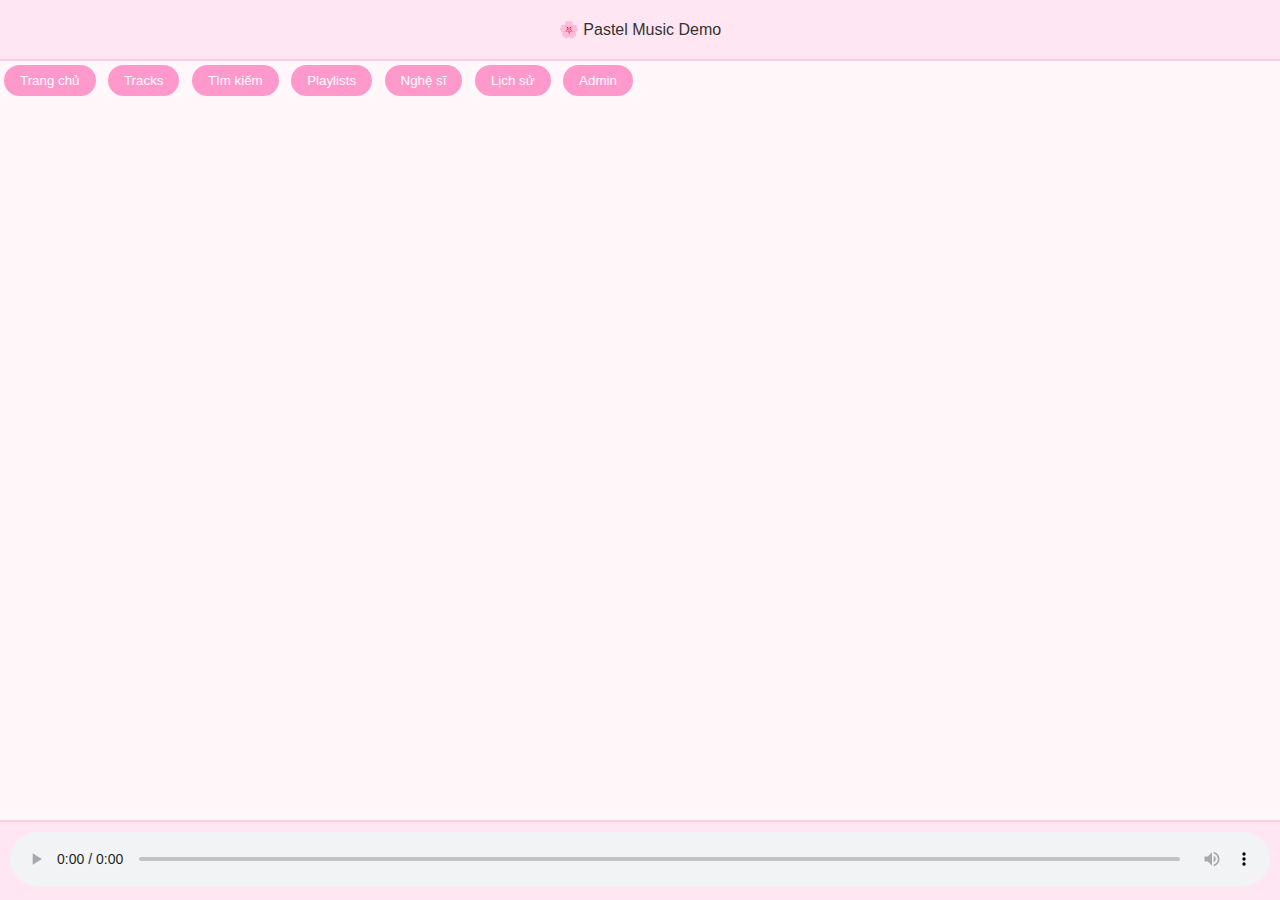
<file: 3.7. Demo mô phỏng/index.html>
<!doctype html>
<html lang="vi">
<head>
<meta charset="utf-8" />
<meta name="viewport" content="width=device-width,initial-scale=1" />
<title>🌸 Pastel Music Demo</title>
<link rel="stylesheet" href="style.css">
</head>
<body>
<header>🌸 Pastel Music Demo</header>

<nav>
  <button onclick="showView('home')">Trang chủ</button>
  <button onclick="showView('tracks')">Tracks</button>
  <button onclick="showView('search')">Tìm kiếm</button>
  <button onclick="showView('playlists')">Playlists</button>
  <button onclick="showView('artists')">Nghệ sĩ</button>
  <button onclick="showView('history')">Lịch sử</button>
  <button onclick="showView('admin')">Admin</button>
</nav>

<main>
  <section id="home" class="view">
    <h2>Khám phá Pastel Music</h2>
    <p>🎵 Không gian âm nhạc pastel – dễ thương, nhẹ nhàng và cảm xúc. Cùng chill với giai điệu yêu thích của bạn nhé!</p>
  </section>

  <section id="tracks" class="view hidden">
    <h2>🎧 Danh sách bài hát</h2>
    <div id="track-list" class="grid"></div>
  </section>

  <section id="artists" class="view hidden">
    <h2>Nghệ sĩ nổi bật</h2>
    <div id="artist-list" class="grid"></div>
    <div id="artist-detail" class="hidden">
      <h3 id="artist-name"></h3>
      <ul id="artist-tracks" class="track-list"></ul>
    </div>

    <h3 style="margin-top:2em;">Albums</h3>
    <div id="album-list" class="grid"></div>
    <div id="album-detail" class="hidden">
      <h3 id="album-title"></h3>
      <ul id="album-tracks" class="track-list"></ul>
    </div>
  </section>

  <section id="playlists" class="view hidden">
    <h2>Playlists</h2>
    <div id="playlist-list" class="grid"></div>
    <div id="playlist-detail" class="hidden">
      <h3 id="playlist-title"></h3>
      <ul id="playlist-tracks" class="track-list"></ul>
    </div>
  </section>

  <section id="history" class="view hidden">
    <h2>Lịch sử nghe</h2>
    <ul id="history-list"></ul>
  </section>

  <section id="admin" class="view hidden">
    <h2>🎛️ Khu vực Admin (CRUD nội dung)</h2>
    <table class="admin-table">
      <thead><tr><th>ID</th><th>Tên bài hát</th><th>Nghệ sĩ</th><th>Thao tác</th></tr></thead>
      <tbody id="admin-track-body"></tbody>
    </table>
  </section>
</main>

<footer id="player"><audio id="audio" controls style="width:100%;"></audio></footer>

<script>
const seed = {
  artists: [
    { id:1, name:"BLACKPINK", img:"https://i.imgur.com/xwA4Pnh.jpg" },
    { id:2, name:"IU", img:"https://i.imgur.com/vnygukZ.jpg" },
    { id:3, name:"YOASOBI", img:"https://i.imgur.com/FxgU1mD.jpg" },
    { id:4, name:"Taylor Swift", img:"https://i.imgur.com/av6zMSR.jpg" },
    { id:5, name:"Sơn Tùng M-TP", img:"https://i.imgur.com/ujcY5El.jpg" },
    { id:6, name:"Đen Vâu", img:"https://i.imgur.com/j5iSRPQ.jpg" },
    { id:7, name:"NewJeans", img:"https://i.imgur.com/5f3upmX.jpg" },
    { id:8, name:"Vũ", img:"https://i.imgur.com/9ulvDnc.jpg" },
    { id:9, name:"Min", img:"https://i.imgur.com/znjQDRB.jpg" },
    { id:10, name:"Ariana Grande", img:"https://i.imgur.com/NZrYdLb.jpg" }
  ],
  albums: [
    { id:1, name:"BORN PINK", artist:"BLACKPINK", cover:"https://i.imgur.com/yWmTcKg.jpg" },
    { id:2, name:"Love Poem", artist:"IU", cover:"https://i.imgur.com/ltwObgl.jpg" },
    { id:3, name:"THE BOOK", artist:"YOASOBI", cover:"https://i.imgur.com/8q6RhSR.jpg" },
    { id:4, name:"1989 (Taylor’s Version)", artist:"Taylor Swift", cover:"https://i.imgur.com/b8PZj2x.jpg" },
    { id:5, name:"Made For Love", artist:"Sơn Tùng M-TP", cover:"https://i.imgur.com/DkaFg5h.jpg" }
  ],
  tracks: [
    {id:1,title:"Pink Venom",artist:"BLACKPINK",album:"BORN PINK",url:"https://www.soundhelix.com/examples/mp3/SoundHelix-Song-1.mp3"},
    {id:2,title:"Love Poem",artist:"IU",album:"Love Poem",url:"https://www.soundhelix.com/examples/mp3/SoundHelix-Song-3.mp3"},
    {id:3,title:"Yoru ni Kakeru",artist:"YOASOBI",album:"THE BOOK",url:"https://www.soundhelix.com/examples/mp3/SoundHelix-Song-4.mp3"},
    {id:4,title:"Lover",artist:"Taylor Swift",album:"1989 (Taylor’s Version)",url:"https://www.soundhelix.com/examples/mp3/SoundHelix-Song-5.mp3"},
    {id:5,title:"Chúng Ta Của Hiện Tại",artist:"Sơn Tùng M-TP",album:"Made For Love",url:"https://www.soundhelix.com/examples/mp3/SoundHelix-Song-6.mp3"},
    {id:6,title:"Trốn Tìm",artist:"Đen Vâu",album:"-",url:"https://www.soundhelix.com/examples/mp3/SoundHelix-Song-7.mp3"},
    {id:7,title:"Hype Boy",artist:"NewJeans",album:"-",url:"https://www.soundhelix.com/examples/mp3/SoundHelix-Song-8.mp3"},
    {id:8,title:"Bước Qua Mùa Cô Đơn",artist:"Vũ",album:"-",url:"https://www.soundhelix.com/examples/mp3/SoundHelix-Song-9.mp3"},
    {id:9,title:"Yêu 5",artist:"Min",album:"-",url:"https://www.soundhelix.com/examples/mp3/SoundHelix-Song-10.mp3"},
    {id:10,title:"7 rings",artist:"Ariana Grande",album:"-",url:"https://www.soundhelix.com/examples/mp3/SoundHelix-Song-11.mp3"}
  ],
  history:[]
};

function showView(id){
  document.querySelectorAll('.view').forEach(v=>v.classList.add('hidden'));
  document.getElementById(id).classList.remove('hidden');
  if(id==='artists'){ renderArtists(); renderAlbums(); }
  if(id==='tracks'){ renderTracks(); }
  if(id==='history'){ renderHistory(); }
  if(id==='admin'){ renderAdmin(); }
}

function renderTracks(){
  const c=document.getElementById("track-list"); c.innerHTML="";
  seed.tracks.forEach(t=>{
    const div=document.createElement("div");
    div.className="card"; div.textContent=`${t.title} - ${t.artist}`;
    div.onclick=()=>playTrack(t);
    c.appendChild(div);
  });
}

function renderArtists(){
  const c=document.getElementById("artist-list"); c.innerHTML="";
  seed.artists.forEach(a=>{
    const div=document.createElement("div");
    div.className="card";
    div.innerHTML=`<img src="${a.img}" alt=""><b>${a.name}</b>`;
    div.onclick=()=>showArtist(a);
    c.appendChild(div);
  });
}

function showArtist(artist){
  document.getElementById("artist-name").textContent=`🎤 ${artist.name}`;
  const ul=document.getElementById("artist-tracks"); ul.innerHTML="";
  seed.tracks.filter(t=>t.artist===artist.name).forEach(t=>{
    const li=document.createElement("li");
    li.textContent=t.title; li.onclick=()=>playTrack(t);
    ul.appendChild(li);
  });
  document.getElementById("artist-detail").classList.remove("hidden");
}

function renderAlbums(){
  const c=document.getElementById("album-list"); c.innerHTML="";
  seed.albums.forEach(al=>{
    const div=document.createElement("div");
    div.className="card";
    div.innerHTML=`<img src="${al.cover}" alt=""><b>${al.name}</b><p>${al.artist}</p>`;
    div.onclick=()=>showAlbum(al);
    c.appendChild(div);
  });
}

function showAlbum(al){
  document.getElementById("album-title").textContent=`💿 ${al.name}`;
  const ul=document.getElementById("album-tracks"); ul.innerHTML="";
  seed.tracks.filter(t=>t.album===al.name).forEach(t=>{
    const li=document.createElement("li");
    li.textContent=t.title + " - " + t.artist;
    li.onclick=()=>playTrack(t);
    ul.appendChild(li);
  });
  document.getElementById("album-detail").classList.remove("hidden");
}

function playTrack(t){
  const a=document.getElementById("audio");
  a.src=t.url; a.play();
  seed.history.unshift(`${t.title} - ${t.artist}`);
  if(seed.history.length>10) seed.history.pop();
}

function renderHistory(){
  const list=document.getElementById("history-list");
  list.innerHTML="";
  seed.history.forEach(h=>{
    const li=document.createElement("li");
    li.textContent=h; list.appendChild(li);
  });
}

function renderAdmin(){
  const tbody=document.getElementById("admin-track-body"); tbody.innerHTML="";
  seed.tracks.forEach(t=>{
    const tr=document.createElement("tr");
    tr.innerHTML=`<td>${t.id}</td><td>${t.title}</td><td>${t.artist}</td><td><button onclick="del(${t.id})">❌</button></td>`;
    tbody.appendChild(tr);
  });
}
function del(id){ seed.tracks=seed.tracks.filter(x=>x.id!==id); renderAdmin(); }

window.onload=()=>renderTracks();
</script>
</body>
</html>
</file>
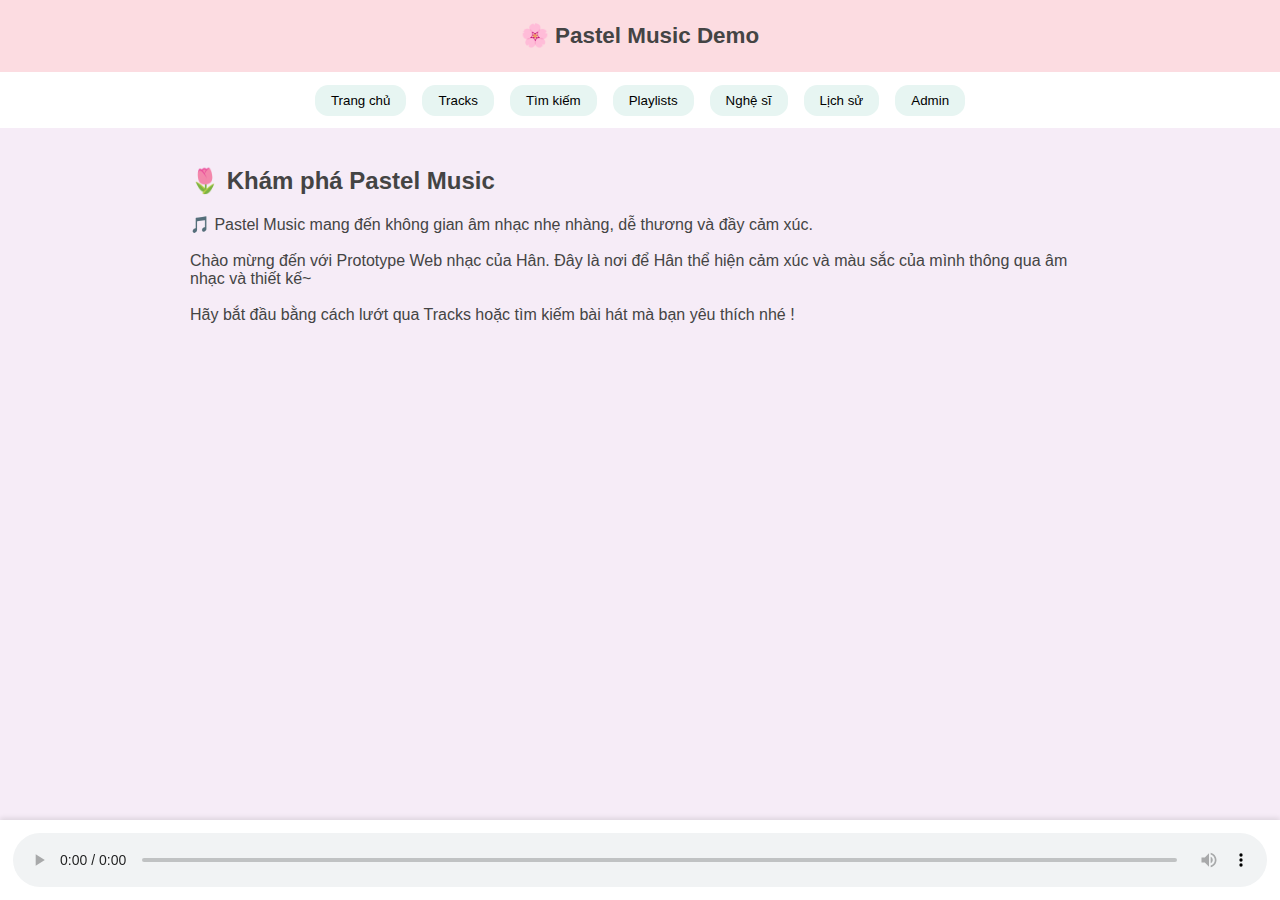
<file: 3.7 Demo mô phỏng/demo.html>
<!doctype html>
<html lang="vi">
<head>
<meta charset="utf-8" />
<meta name="viewport" content="width=device-width,initial-scale=1" />
<title>🌸 Pastel Music Demo</title>
<style>
/* Giữ nguyên toàn bộ style cũ */
:root {
  --pink: #fcdce1;
  --white: #fff;
  --lav: #f6ecf7;
  --mint: #e7f5f2;
  --text: #444;
}
body { font-family: "Poppins", sans-serif; margin: 0; background: var(--lav); color: var(--text);}
header { background: var(--pink); padding: 1em; text-align: center; font-weight: 600; font-size: 1.4em; color: #444; box-shadow: 0 2px 5px rgba(0,0,0,0.1);}
nav { display: flex; justify-content: center; background: var(--white); gap: 1em; padding: 0.8em; flex-wrap: wrap;}
nav button { border: none; background: var(--mint); padding: 0.6em 1.2em; border-radius: 1em; cursor: pointer; transition: 0.2s;}
nav button:hover { background: var(--pink);}
main { padding: 1.2em; max-width: 900px; margin: auto;}
.hidden { display: none;}
.grid { display: grid; grid-template-columns: repeat(auto-fit,minmax(180px,1fr)); gap: 1em;}
.card { background: var(--white); border-radius: 1em; padding: 1em; text-align: center; box-shadow: 0 2px 5px rgba(0,0,0,0.05); transition: 0.2s; cursor: pointer;}
.card:hover { background: var(--pink);}
#player { position: fixed; bottom: 0; left: 0; right: 0; background: var(--white); padding: 0.8em; display: flex; align-items: center; justify-content: space-between; box-shadow: 0 -2px 5px rgba(0,0,0,0.1);}
#player-info { flex: 1; padding-left: 1em;}
#player button { background: none; border: none; font-size: 1.3em; cursor: pointer; margin: 0 0.3em;}
#playlist-detail { background: var(--lav); padding: 1em; border-radius: 1em; box-shadow: 0 2px 6px rgba(0,0,0,0.1); margin-top: 1em;}
.track-list { list-style: none; padding: 0; margin: 0;}
.track-list li { display: flex; justify-content: space-between; align-items: center; background: var(--white); border-radius: 0.8em; padding: 0.7em 1em; margin-bottom: 0.5em; cursor: pointer; transition: 0.2s;}
.track-list li:hover { background: var(--mint);}
.add-btn { background: var(--pink); border: none; padding: 0.6em 1.2em; border-radius: 1em; cursor: pointer; margin-top: 1em;}
.add-btn:hover { background: var(--mint);}
.admin-table { width: 100%; border-collapse: collapse;}
.admin-table th, .admin-table td { padding: 0.6em; border-bottom: 1px solid #ccc; text-align: left;}
.admin-table th { background: var(--mint);}
</style>
</head>
<body>

<header>🌸 Pastel Music Demo</header>

<nav>
  <button onclick="showView('home')">Trang chủ</button>
  <button onclick="showView('tracks')">Tracks</button>
  <button onclick="showView('search')">Tìm kiếm</button>
  <button onclick="showView('playlists')">Playlists</button>
  <button onclick="showView('artists')">Nghệ sĩ</button>
  <button onclick="showView('history')">Lịch sử</button>
  <button onclick="showView('admin')">Admin</button>
</nav>

<main>
  <section id="home" class="view">
    <h2>🌷 Khám phá Pastel Music</h2>
    <p>🎵 Pastel Music mang đến không gian âm nhạc nhẹ nhàng, dễ thương và đầy cảm xúc.<br><br>
    Chào mừng đến với Prototype Web nhạc của Hân. Đây là nơi để Hân thể hiện cảm xúc và màu sắc của mình thông qua âm nhạc và thiết kế~ <br><br>
    Hãy bắt đầu bằng cách lướt qua Tracks hoặc tìm kiếm bài hát mà bạn yêu thích nhé !</p>
  </section>

  <section id="tracks" class="view hidden">
    <h2>🎧 Danh sách bài hát</h2>
    <div id="track-list" class="grid"></div>
  </section>

  <section id="search" class="view hidden">
    <h2>🎈 Tìm kiếm bài hát</h2>
    <input id="searchInput" type="text" placeholder="Nhập tên bài hát..." style="padding:0.5em;width:100%;border-radius:1em;border:none;">
    <div id="searchResult" class="grid" style="margin-top:1em;"></div>
  </section>

  <section id="playlists" class="view hidden">
    <h2>🎼 Playlists</h2>
    <div id="playlist-list" class="grid"></div>

    <div id="playlist-detail" class="hidden">
      <h3 id="playlist-title"></h3>
      <ul id="playlist-tracks" class="track-list"></ul>
    </div>

    <button class="add-btn" onclick="addPlaylist()">+ Tạo Playlist Mới</button>
  </section>

  <section id="artists" class="view hidden">
    <h2>🎙 Nghệ sĩ nổi bật</h2>
    <div id="artist-list" class="grid"></div>

    <div id="albums-section" style="margin-top:2em;">
      <h3>📓 Albums</h3>
      <div id="album-list" class="grid"></div>
    </div>
  </section>

  <section id="history" class="view hidden">
    <h2>📼 Lịch sử nghe</h2>
    <ul id="history-list"></ul>
  </section>

  <section id="admin" class="view hidden">
    <h2>🎛️ Khu vực Admin (CRUD nội dung)</h2>
    <table class="admin-table">
      <thead><tr><th>ID</th><th>Tên bài hát</th><th>Nghệ sĩ</th><th>Thao tác</th></tr></thead>
      <tbody id="admin-track-body"></tbody>
    </table>
    <button class="add-btn" onclick="addTrack()">+ Thêm bài hát</button>
  </section>
</main>

<footer id="player">
  <audio id="audio" controls style="width:100%;"></audio>
</footer>

<script>
// 🌸 DỮ LIỆU MẪU MỞ RỘNG
const seed = {
  artists: [
    { id:1, name:"BLACKPINK" }, { id:2, name:"IU" }, { id:3, name:"YOASOBI" },
    { id:4, name:"Taylor Swift" }, { id:5, name:"Sơn Tùng M-TP" },
    { id:6, name:"Đen Vâu" }, { id:7, name:"NewJeans" },
    { id:8, name:"Vũ" }, { id:9, name:"Min" }, { id:10, name:"Ariana Grande" }
  ],
  albums: [
    { id:1, name:"BORN PINK", artist:"BLACKPINK" },
    { id:2, name:"Love Poem", artist:"IU" },
    { id:3, name:"THE BOOK", artist:"YOASOBI" },
    { id:4, name:"1989 (Taylor’s Version)", artist:"Taylor Swift" },
    { id:5, name:"Made For Love", artist:"Sơn Tùng M-TP" },
    { id:6, name:"Đi Trong Mùa Hè", artist:"Đen Vâu" }
  ],
  tracks: [
    { id:1, title:"Pink Venom", artist:"BLACKPINK", url:"https://www.soundhelix.com/examples/mp3/SoundHelix-Song-1.mp3"},
    { id:2, title:"Lovesick Girls", artist:"BLACKPINK", url:"https://www.soundhelix.com/examples/mp3/SoundHelix-Song-2.mp3"},
    { id:3, title:"Love Poem", artist:"IU", url:"https://www.soundhelix.com/examples/mp3/SoundHelix-Song-3.mp3"},
    { id:4, title:"Yoru ni Kakeru", artist:"YOASOBI", url:"https://www.soundhelix.com/examples/mp3/SoundHelix-Song-4.mp3"},
    { id:5, title:"Lover", artist:"Taylor Swift", url:"https://www.soundhelix.com/examples/mp3/SoundHelix-Song-5.mp3"},
    { id:6, title:"Chúng Ta Của Hiện Tại", artist:"Sơn Tùng M-TP", url:"https://www.soundhelix.com/examples/mp3/SoundHelix-Song-6.mp3"},
    { id:7, title:"Trốn Tìm", artist:"Đen Vâu", url:"https://www.soundhelix.com/examples/mp3/SoundHelix-Song-7.mp3"},
    { id:8, title:"Hype Boy", artist:"NewJeans", url:"https://www.soundhelix.com/examples/mp3/SoundHelix-Song-8.mp3"},
    { id:9, title:"Bước Qua Mùa Cô Đơn", artist:"Vũ", url:"https://www.soundhelix.com/examples/mp3/SoundHelix-Song-9.mp3"},
    { id:10, title:"Yêu 5", artist:"Min", url:"https://www.soundhelix.com/examples/mp3/SoundHelix-Song-10.mp3"},
    { id:11, title:"7 rings", artist:"Ariana Grande", url:"https://www.soundhelix.com/examples/mp3/SoundHelix-Song-11.mp3"},
    { id:12, title:"Anti-Hero", artist:"Taylor Swift", url:"https://www.soundhelix.com/examples/mp3/SoundHelix-Song-12.mp3"},
    { id:13, title:"Vị  nhà", artist:"Đen Vâu", url:"https://www.soundhelix.com/examples/mp3/SoundHelix-Song-13.mp3"},
    { id:14, title:"Forever Young", artist:"BLACKPINK", url:"https://www.soundhelix.com/examples/mp3/SoundHelix-Song-14.mp3"},
    { id:15, title:"Soulmate", artist:"IU", url:"https://www.soundhelix.com/examples/mp3/SoundHelix-Song-15.mp3"},
    { id:16, title:"ETA", artist:"NewJeans", url:"https://www.soundhelix.com/examples/mp3/SoundHelix-Song-16.mp3"},
    { id:17, title:"Âm thầm bên em", artist:"Sơn Tùng M-TP", url:"https://www.soundhelix.com/examples/mp3/SoundHelix-Song-17.mp3"},
    { id:18, title:"My Favorite Clothes", artist:"RINI", url:"https://www.soundhelix.com/examples/mp3/SoundHelix-Song-18.mp3"},
    { id:19, title:"Shinunoga E-Wa", artist:"Fujii Kaze", url:"https://www.soundhelix.com/examples/mp3/SoundHelix-Song-19.mp3"},
    { id:20, title:"Positions", artist:"Ariana Grande", url:"https://www.soundhelix.com/examples/mp3/SoundHelix-Song-20.mp3"}
  ],
  playlists: [
    { id:1, name:"Chill Pastel", tracks:[3,7,9,10] },
    { id:2, name:"Pop Love Mix", tracks:[1,5,12,20] },
    { id:3, name:"Vibes of Vietnam", tracks:[6,7,9,10,13,17] },
    { id:4, name:"Study & Focus", tracks:[3,4,8,15,18,19] },
    { id:5, name:"Kpop Energy", tracks:[1,2,8,14,16] }
  ],
  history: []
};

// 🌸 Phần JS giữ nguyên logic cũ
function showView(id){
  document.querySelectorAll('.view').forEach(v=>v.classList.add('hidden'));
  document.getElementById(id).classList.remove('hidden');
  if(id==='playlists') renderPlaylists();
  if(id==='artists') { renderArtists(); renderAlbums(); }
  if(id==='tracks') renderTracks();
  if(id==='history') renderHistory();
  if(id==='admin') renderAdminTracks();
}

function renderTracks(){
  const container=document.getElementById("track-list");
  container.innerHTML="";
  seed.tracks.forEach(t=>{
    const div=document.createElement("div");
    div.className="card";
    div.textContent=`${t.title} - ${t.artist}`;
    div.onclick=()=>playById(t.id);
    container.appendChild(div);
  });
}

function renderArtists(){
  const list=document.getElementById("artist-list");
  list.innerHTML="";
  seed.artists.forEach(a=>{
    const div=document.createElement("div");
    div.className="card";
    div.textContent=a.name;
    list.appendChild(div);
  });
}

function renderAlbums(){
  const list=document.getElementById("album-list");
  list.innerHTML="";
  seed.albums.forEach(al=>{
    const div=document.createElement("div");
    div.className="card";
    div.textContent=`${al.name} - ${al.artist}`;
    list.appendChild(div);
  });
}

function renderPlaylists(){
  const container=document.getElementById("playlist-list");
  container.innerHTML="";
  seed.playlists.forEach(pl=>{
    const div=document.createElement("div");
    div.className="card";
    div.innerHTML=`<h3>${pl.name}</h3><p>${pl.tracks.length} bài hát</p>`;
    div.onclick=()=>showPlaylistDetail(pl.id);
    container.appendChild(div);
  });
}

function showPlaylistDetail(id){
  const playlist=seed.playlists.find(p=>p.id===id);
  if(!playlist) return;
  document.getElementById("playlist-title").textContent=playlist.name;
  const list=document.getElementById("playlist-tracks");
  list.innerHTML="";
  playlist.tracks.forEach(tid=>{
    const t=seed.tracks.find(tr=>tr.id===tid);
    if(t){
      const li=document.createElement("li");
      li.innerHTML=`<span>${t.title} - <em>${t.artist}</em></span><button>▶️</button>`;
      li.onclick=()=>playById(t.id);
      li.querySelector("button").onclick=e=>{e.stopPropagation();playById(t.id);};
      list.appendChild(li);
    }
  });
  document.getElementById("playlist-detail").classList.remove("hidden");
}

function renderHistory(){
  const list=document.getElementById("history-list");
  list.innerHTML="";
  seed.history.forEach(h=>{
    const li=document.createElement("li");
    li.textContent=h;
    list.appendChild(li);
  });
}

function playById(id){
  const track=seed.tracks.find(t=>t.id===id);
  if(track){
    const audio=document.getElementById("audio");
    audio.src=track.url;
    audio.play();
    seed.history.unshift(`${track.title} - ${track.artist}`);
    if(seed.history.length>10) seed.history.pop();
  }
}

function addPlaylist(){
  const name=prompt("Nhập tên playlist:");
  if(!name) return;
  const newId=Math.max(...seed.playlists.map(p=>p.id))+1;
  seed.playlists.push({id:newId,name,tracks:[]});
  renderPlaylists();
}

function doSearch(){
  const q=document.getElementById("searchInput").value.toLowerCase();
  const res=document.getElementById("searchResult");
  res.innerHTML="";
  seed.tracks.filter(t=>t.title.toLowerCase().includes(q)||t.artist.toLowerCase().includes(q))
  .forEach(t=>{
    const div=document.createElement("div");
    div.className="card";
    div.textContent=`${t.title} - ${t.artist}`;
    div.onclick=()=>playById(t.id);
    res.appendChild(div);
  });
}
document.getElementById("searchInput").addEventListener("input",doSearch);

function renderAdminTracks(){
  const tbody=document.getElementById("admin-track-body");
  tbody.innerHTML="";
  seed.tracks.forEach(t=>{
    const tr=document.createElement("tr");
    tr.innerHTML=`<td>${t.id}</td><td>${t.title}</td><td>${t.artist}</td>
    <td><button onclick="editTrack(${t.id})">✏️</button>
    <button onclick="deleteTrack(${t.id})">🗑️</button></td>`;
    tbody.appendChild(tr);
  });
}

function addTrack(){
  const title=prompt("Tên bài hát:");
  const artist=prompt("Nghệ sĩ:");
  if(!title||!artist) return;
  const newId=Math.max(...seed.tracks.map(t=>t.id))+1;
  seed.tracks.push({id:newId,title,artist,url:""});
  renderAdminTracks();
}

function editTrack(id){
  const t=seed.tracks.find(x=>x.id===id);
  if(!t) return;
  const newTitle=prompt("Tên bài hát mới:",t.title);
  const newArtist=prompt("Nghệ sĩ mới:",t.artist);
  if(newTitle&&newArtist){
    t.title=newTitle;
    t.artist=newArtist;
    renderAdminTracks();
  }
}

function deleteTrack(id){
  if(confirm("Xoá bài hát này?")){
    const idx=seed.tracks.findIndex(t=>t.id===id);
    if(idx>-1) seed.tracks.splice(idx,1);
    renderAdminTracks();
  }
}

function init(){ renderTracks(); }
window.onload=init;
</script>
</body>
</html>
</file>
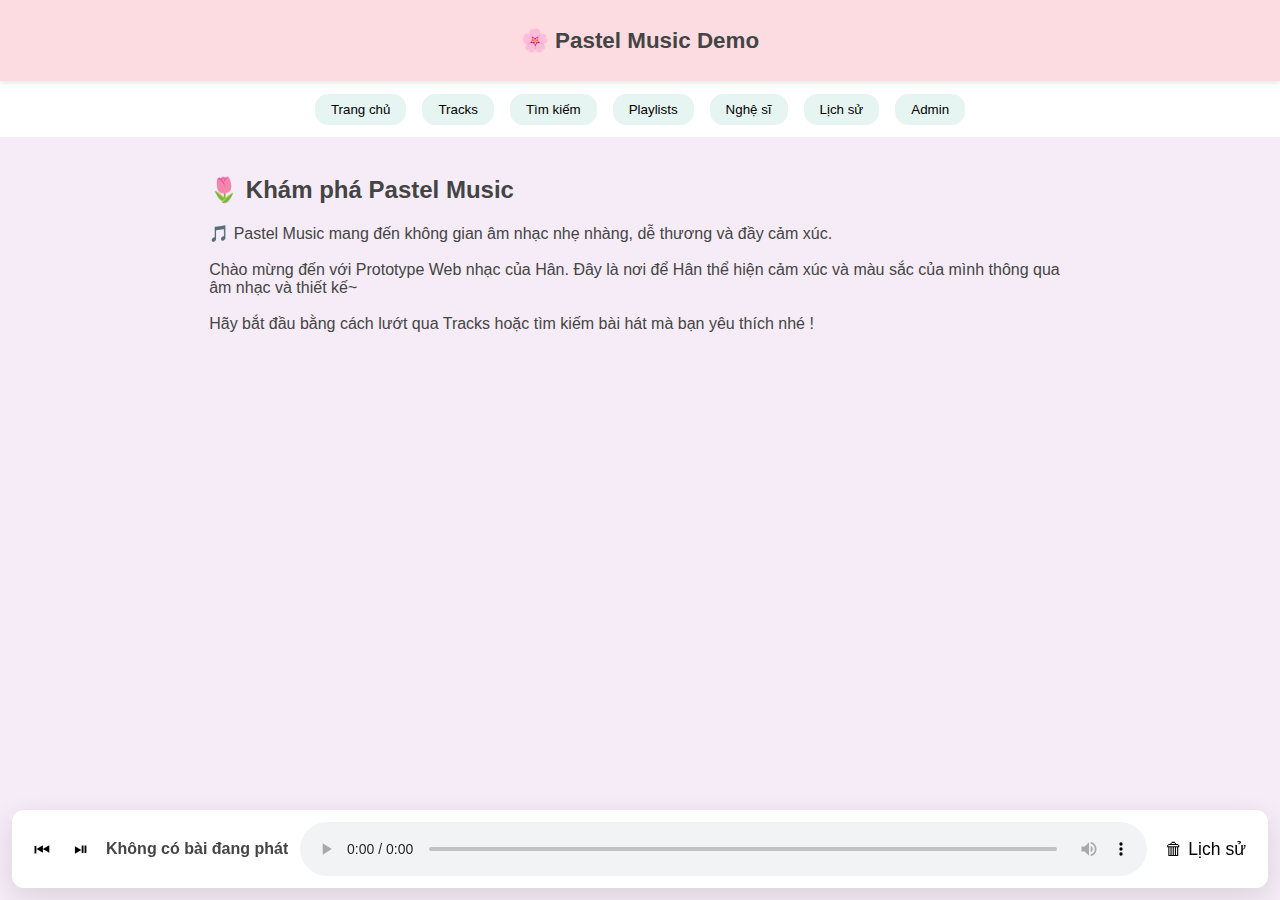
<file: 3_7/demo.html>
<!doctype html>
<html lang="vi">
<head>
<meta charset="utf-8" />
<meta name="viewport" content="width=device-width,initial-scale=1" />
<title>🌸 Pastel Music Demo</title>
<style>
/* --- Style chính (giữ phong cách pastel) --- */
:root {
  --pink: #fcdce1;
  --white: #fff;
  --lav: #f6ecf7;
  --mint: #e7f5f2;
  --text: #444;
  --card-shadow: 0 2px 6px rgba(0,0,0,0.06);
}
*{box-sizing:border-box}
body { font-family: "Poppins", sans-serif; margin: 0; background: var(--lav); color: var(--text); -webkit-font-smoothing:antialiased; -moz-osx-font-smoothing:grayscale;}
header { background: var(--pink); padding: 1.2em; text-align: center; font-weight: 600; font-size: 1.4em; color: #444; box-shadow: 0 2px 5px rgba(0,0,0,0.1); position: sticky; top:0; z-index: 10;}
nav { display: flex; justify-content: center; background: var(--white); gap: 1em; padding: 0.8em; flex-wrap: wrap; position: sticky; top:64px; z-index: 9; }
nav button { border: none; background: var(--mint); padding: 0.6em 1.2em; border-radius: 1em; cursor: pointer; transition: 0.2s; font-weight:300;}
nav button:hover { background: var(--pink); transform: translateY(-2px); }
main { padding: 1.2em; max-width: 900px; margin: auto; transition: padding-bottom 0.2s ease; }
.hidden { display: none;}
.grid { display: grid; grid-template-columns: repeat(auto-fit,minmax(200px,1fr)); gap: 1em; align-items:start; }
.card { background: var(--white); border-radius: 12px; padding: 1.2em; text-align: center; box-shadow: var(--card-shadow); transition: transform .15s, background .15s; cursor: pointer; }
.card:hover { transform: translateY(-6px); background: #fff6fb; }
#player { position: fixed; bottom: 12px; left: 12px; right: 12px; background: var(--white); padding: 12px 16px; display:flex; align-items:center; gap: 12px; border-radius: 12px; box-shadow: 0 8px 28px rgba(0,0,0,0.12); z-index: 999; }
#player-left { display:flex; align-items:center; gap:12px; min-width: 0; }
#player-info { display:flex; flex-direction:column; min-width: 0; overflow:hidden; }
#now-title { font-weight:700; white-space:nowrap; overflow:hidden; text-overflow:ellipsis; }
#now-artist { font-size:0.86em; color:#666; white-space:nowrap; overflow:hidden; text-overflow:ellipsis; }
#player-controls { flex: 1; display:flex; align-items:center; gap:8px; min-width:0; }
#player audio{ width:100%; }
.small-btn { background:none; border:none; font-size:1.1em; cursor:pointer; padding:6px; border-radius:8px; }
.small-btn:hover{ background:var(--mint); }
.track-actions { margin-top:0.75em; display:flex; gap:8px; justify-content:center; flex-wrap:wrap; }
.add-playlist-btn { background:var(--pink); border:none; padding:1em 1em; border-radius:30px; margin-top: 1em; cursor:pointer; font-weight:200; }
.add-playlist-btn:hover{ background:var(--mint); }

#playlist-detail { background: rgba(246,236,247,0.6); padding: 1em; border-radius: 1px; box-shadow: var(--card-shadow); margin-top: 1em; }
.track-list { list-style: none; padding: 0; margin: 0; }
.track-list li { display: flex; justify-content: space-between; align-items: center; background: var(--white); border-radius: 0.8em; padding: 0.7em 1em; margin-bottom: 0.5em; cursor: pointer; box-shadow: 0 2px 6px rgba(0,0,0,0.04); }
.track-list li:hover { transform: translateY(-4px); background: #f3fff9; }

.admin-table { width: 100%; border-collapse: collapse; margin-top: 0.6em; }
.admin-table th, .admin-table td { padding: 0.6em; border-bottom: 1px solid #eee; text-align: left; }
.admin-table th { background: var(--mint); }

.footer-space { height: 0; } /* will be set dynamically */

/* responsive tweaks */
@media (max-width:600px){
  nav { gap: 0.5em; padding: 0.6em; }
  header { font-size:1.1em; }
  .grid { grid-template-columns: repeat(auto-fit,minmax(150px,1fr)); }
  #player { left:8px; right:8px; bottom:8px; padding:10px; }
}
</style>
</head>
<body>

<header>🌸 Pastel Music Demo</header>

<nav>
  <button onclick="showView('home')">Trang chủ</button>
  <button onclick="showView('tracks')">Tracks</button>
  <button onclick="showView('search')">Tìm kiếm</button>
  <button onclick="showView('playlists')">Playlists</button>
  <button onclick="showView('artists')">Nghệ sĩ</button>
  <button onclick="showView('history')">Lịch sử</button>
  <button onclick="showView('admin')">Admin</button>
</nav>

<main id="main-content">
  <section id="home" class="view">
    <h2>🌷 Khám phá Pastel Music</h2>
    <p>🎵 Pastel Music mang đến không gian âm nhạc nhẹ nhàng, dễ thương và đầy cảm xúc.<br><br>
    Chào mừng đến với Prototype Web nhạc của Hân. Đây là nơi để Hân thể hiện cảm xúc và màu sắc của mình thông qua âm nhạc và thiết kế~<br><br>
	 Hãy bắt đầu bằng cách lướt qua Tracks hoặc tìm kiếm bài hát mà bạn yêu thích nhé !</p>
  </section>

  <section id="tracks" class="view hidden">
    <h2>🎧 Danh sách bài hát</h2>
    <div id="track-list" class="grid"></div>
  </section>

  <section id="search" class="view hidden">
    <h2>🎈 Tìm kiếm bài hát</h2>
    <input id="searchInput" type="text" placeholder="Nhập tên bài hát hoặc nghệ sĩ..." style="padding:0.6em;width:100%;border-radius:1em;border:none;">
    <div id="searchResult" class="grid" style="margin-top:1em;"></div>
  </section>

  <section id="playlists" class="view hidden">
    <h2>🎼 Playlists</h2>
    <div id="playlist-list" class="grid"></div>

    <div id="playlist-detail" class="hidden">
      <h3 id="playlist-title"></h3>
      <ul id="playlist-tracks" class="track-list"></ul>
    </div>

    <button class="add-btn add-playlist-btn" onclick="addPlaylist()">+ Tạo Playlist Mới</button>
  </section>

  <section id="artists" class="view hidden">
    <h2>🎙 Nghệ sĩ nổi bật</h2>
    <div id="artist-list" class="grid"></div>

    <div id="albums-section" style="margin-top:2em;">
      <h3>📓 Albums</h3>
      <div id="album-list" class="grid"></div>
    </div>
  </section>

  <section id="history" class="view hidden">
    <h2>📼 Lịch sử nghe</h2>
    <ul id="history-list"></ul>
  </section>

  <section id="admin" class="view hidden">
    <h2>🎛️ Khu vực Admin (CRUD nội dung)</h2>
    <table class="admin-table">
      <thead><tr><th>ID</th><th>Tên bài hát</th><th>Nghệ sĩ</th><th>URL (music/...)</th><th>Thao tác</th></tr></thead>
      <tbody id="admin-track-body"></tbody>
    </table>
    <button class="add-btn add-playlist-btn" onclick="addTrack()">+ Thêm bài hát</button>
  </section>

  <div id="footer-space" class="footer-space"></div>
</main>

<!-- Player cố định -->
<footer id="player" aria-label="Player">
  <div id="player-left">
    <button class="small-btn" id="prevBtn" title="Trước" onclick="prevTrack()">⏮</button>
    <button class="small-btn" id="playBtn" title="Play/Pause" onclick="togglePlay()">⏯</button>
  </div>

  <div id="player-info">
    <div id="now-title">Không có bài đang phát</div>
    <div id="now-artist"></div>
  </div>

  <div id="player-controls">
    <audio id="audio" controls></audio>
  </div>

  <div>
    <button class="small-btn" title="Dừng và xóa lịch sử" onclick="clearHistory()">🗑 Lịch sử</button>
  </div>
</footer>

<script>
/* ============================
   Dữ liệu mẫu (seed) mặc định
   ============================ */
const DEFAULT_SEED = {
  artists: [
    { id:1, name:"BLACKPINK" }, { id:2, name:"IU" }, { id:3, name:"YOASOBI" },
    { id:4, name:"Taylor Swift" }, { id:5, name:"Sơn Tùng M-TP" },
    { id:6, name:"Đen Vâu" }, { id:7, name:"NewJeans" },
    { id:8, name:"Vũ" }, { id:9, name:"Min" }, { id:10, name:"Ariana Grande" }
  ],
  albums: [
    { id:1, name:"BORN PINK", artist:"BLACKPINK" },
    { id:2, name:"Love Poem", artist:"IU" },
    { id:3, name:"THE BOOK", artist:"YOASOBI" },
    { id:4, name:"1989 (Taylor’s Version)", artist:"Taylor Swift" },
    { id:5, name:"Made For Love", artist:"Sơn Tùng M-TP" },
    { id:6, name:"Đi Trong Mùa Hè", artist:"Đen Vâu" }
  ],
  tracks: [
    { id:1, title:"Pink Venom", artist:"BLACKPINK", url:"music/Pink_Venom.mp3"},
    { id:2, title:"Lovesick Girls", artist:"BLACKPINK", url:"music/Lovesick-Girls.mp3"},
    { id:3, title:"Love Poem", artist:"IU", url:"music/Love-Poem-Iu.mp3"},
    { id:4, title:"Yoru ni Kakeru", artist:"YOASOBI", url:"music/Yoru-Ni-Kakeru.mp3"},
    { id:5, title:"Lover", artist:"Taylor Swift", url:"music/Lover.mp3"},
    { id:6, title:"Chúng Ta Của Hiện Tại", artist:"Sơn Tùng M-TP", url:"music/Chung-ta-cua-hien-tai.mp3"},
    { id:7, title:"Trốn Tìm", artist:"Đen Vâu", url:"music/Tron-tim.mp3"},
    { id:8, title:"Hype Boy", artist:"NewJeans", url:"music/Hype-boy.mp3"},
    { id:9, title:"Bước Qua Mùa Cô Đơn", artist:"Vũ", url:"music/Buoc-qua-mua-co-don.mp3"},
    { id:10, title:"Yêu 5", artist:"Min", url:"music/Yeu-5.mp3"},
    { id:11, title:"7 rings", artist:"Ariana Grande", url:"music/7-Rings.mp3"},
    { id:12, title:"Anti-Hero", artist:"Taylor Swift", url:"music/Anti-hero.mp3"},
    { id:13, title:"Vị nhà", artist:"Đen Vâu", url:"music/Vi-nha.mp3"},
    { id:14, title:"Forever Young", artist:"BLACKPINK", url:"music/Forever-Young.mp3"},
    { id:15, title:"SoulMate", artist:"IU", url:"music/SoulMate.mp3"},
    { id:16, title:"ETA", artist:"NewJeans", url:"music/ETA.mp3"},
    { id:17, title:"Âm thầm bên em", artist:"Sơn Tùng M-TP", url:"music/Am-tham-ben-em.mp3"},
    { id:18, title:"My Favorite Clothes", artist:"RINI", url:"music/My-Favorite-Clothes.mp3"},
    { id:19, title:"Shinunoga E-Wa", artist:"Fujii Kaze", url:"music/Shinunoga-E-Wa.mp3"},
    { id:20, title:"Positions", artist:"Ariana Grande", url:"music/positions.mp3"}
  ],
  playlists: [
    { id:1, name:"Chill Pastel", tracks:[3,7,9,10] },
    { id:2, name:"Pop Love Mix", tracks:[1,5,12,20] },
    { id:3, name:"Vibes of Vietnam", tracks:[6,7,9,10,13,17] },
    { id:4, name:"Study & Focus", tracks:[3,4,8,15,18,19] },
    { id:5, name:"Kpop Energy", tracks:[1,2,8,14,16] }
  ],
  history: []
};

/* ================
   Storage helpers
   ================ */
const STORAGE_KEY = 'pastel_music_v1';

function loadSeed(){
  try {
    const raw = localStorage.getItem(STORAGE_KEY);
    if(!raw) {
      localStorage.setItem(STORAGE_key_fallback(), JSON.stringify(DEFAULT_SEED)); // safety
      return JSON.parse(JSON.stringify(DEFAULT_SEED));
    }
    return JSON.parse(raw);
  } catch(e) {
    console.error("Lỗi loadStorage:", e);
    return JSON.parse(JSON.stringify(DEFAULT_SEED));
  }
}
function saveSeed(data){
  try {
    localStorage.setItem(STORAGE_KEY, JSON.stringify(data));
  } catch(e) {
    console.error("Lỗi saveStorage:", e);
  }
}
function STORAGE_key_fallback(){ return STORAGE_KEY; }

/* ================
   Global state
   ================ */
let seed = loadSeed();
let currentTrackId = null;

/* ================
   View rendering
   ================ */
function showView(id){
  document.querySelectorAll('.view').forEach(v=>v.classList.add('hidden'));
  document.getElementById(id).classList.remove('hidden');
  if(id==='playlists') renderPlaylists();
  if(id==='artists') { renderArtists(); renderAlbums(); }
  if(id==='tracks') renderTracks();
  if(id==='history') renderHistory();
  if(id==='admin') renderAdminTracks();
}

/* Tracks */
function renderTracks(){
  const container=document.getElementById("track-list");
  container.innerHTML="";
  seed.tracks.forEach(t=>{
    const div=document.createElement("div");
    div.className="card";
    // nội dung
    div.innerHTML = `
      <div style="font-weight:700">${escapeHtml(t.title)}</div>
      <div style="color:#666;margin-top:6px">${escapeHtml(t.artist)}</div>
      <div class="track-actions">
        <button class="add-playlist-btn" onclick="event.stopPropagation(); addToPlaylistPrompt(${t.id})">+ Thêm vào playlist</button>
        <button class="small-btn" onclick="event.stopPropagation(); playById(${t.id})">▶️ Phát</button>
      </div>
    `;
    div.onclick = ()=>playById(t.id);
    container.appendChild(div);
  });
}

/* Search */
function doSearch(){
  const q=document.getElementById("searchInput").value.trim().toLowerCase();
  const res=document.getElementById("searchResult");
  res.innerHTML="";
  if(!q) return;
  seed.tracks.filter(t=>t.title.toLowerCase().includes(q)||t.artist.toLowerCase().includes(q))
  .forEach(t=>{
    const div=document.createElement("div");
    div.className="card";
    div.innerHTML = `<div style="font-weight:700">${escapeHtml(t.title)}</div>
      <div style="color:#666;margin-top:6px">${escapeHtml(t.artist)}</div>
      <div class="track-actions">
        <button class="add-playlist-btn" onclick="event.stopPropagation(); addToPlaylistPrompt(${t.id})">+ Playlist</button>
        <button class="small-btn" onclick="event.stopPropagation(); playById(${t.id})">▶️ Play</button>
      </div>`;
    div.onclick = ()=>playById(t.id);
    res.appendChild(div);
  });
}
document.getElementById("searchInput").addEventListener("input", doSearch);

/* Playlists */
function renderPlaylists(){
  const container=document.getElementById("playlist-list");
  container.innerHTML="";
  seed.playlists.forEach(pl=>{
    const div=document.createElement("div");
    div.className="card";
    div.innerHTML = `<h3 style="margin:0">${escapeHtml(pl.name)}</h3><p style="color:#666;margin-top:8px">${pl.tracks.length} bài hát</p>`;
    div.onclick = ()=>showPlaylistDetail(pl.id);
    container.appendChild(div);
  });
}

function showPlaylistDetail(id){
  const playlist=seed.playlists.find(p=>p.id===id);
  if(!playlist) return;
  document.getElementById("playlist-title").textContent = playlist.name;
  const list=document.getElementById("playlist-tracks");
  list.innerHTML="";
  playlist.tracks.forEach(tid=>{
    const t = seed.tracks.find(tr=>tr.id===tid);
    if(t){
      const li = document.createElement("li");
      li.innerHTML = `<span style="min-width:0;"><strong>${escapeHtml(t.title)}</strong> - <em style="color:#666">${escapeHtml(t.artist)}</em></span>
        <span style="display:flex;gap:8px">
          <button class="small-btn" onclick="event.stopPropagation(); playById(${t.id})">▶️</button>
          <button class="small-btn" onclick="event.stopPropagation(); removeFromPlaylist(${playlist.id}, ${t.id})">➖</button>
        </span>`;
      li.onclick = ()=>playById(t.id);
      list.appendChild(li);
    }
  });
  document.getElementById("playlist-detail").classList.remove("hidden");
}

/* Remove from playlist */
function removeFromPlaylist(playlistId, trackId){
  const pl = seed.playlists.find(p=>p.id===playlistId);
  if(!pl) return;
  const idx = pl.tracks.indexOf(trackId);
  if(idx>-1){
    pl.tracks.splice(idx,1);
    saveSeed(seed);
    renderPlaylists();
    showPlaylistDetail(playlistId);
  }
}

/* Add playlist */
function addPlaylist(){
  const name = prompt("Nhập tên playlist mới:");
  if(!name) return;
  const newId = seed.playlists.length ? Math.max(...seed.playlists.map(p=>p.id))+1 : 1;
  seed.playlists.push({id:newId, name: name.trim(), tracks: []});
  saveSeed(seed);
  renderPlaylists();
  alert("Tạo playlist thành công!");
}

/* Add to playlist prompt */
function addToPlaylistPrompt(trackId){
  if(!seed.playlists.length){
    if(confirm("Chưa có playlist nào. Tạo mới?")) { addPlaylist(); }
    return;
  }
  // Build prompt string with numbered options
  let promptTxt = "Chọn playlist (nhập số):\n";
  seed.playlists.forEach((p,i)=> promptTxt += `${i+1}. ${p.name} (${p.tracks.length} bài)\n`);
  promptTxt += `${seed.playlists.length+1}. Tạo playlist mới\n\nNhập số:`;
  const ans = prompt(promptTxt);
  if(!ans) return;
  const n = parseInt(ans);
  if(isNaN(n)) return alert("Giá trị không hợp lệ");
  if(n === seed.playlists.length+1){
    addPlaylist();
    return;
  }
  const target = seed.playlists[n-1];
  if(!target) return alert("Không tìm thấy playlist");
  if(!target.tracks.includes(trackId)) target.tracks.push(trackId);
  saveSeed(seed);
  alert(`Đã thêm vào "${target.name}"`);
  // refresh playlist view counts if visible
  if(!document.getElementById("playlist-list").classList.contains("hidden")) renderPlaylists();
}

/* History */
function renderHistory(){
  const list=document.getElementById("history-list");
  list.innerHTML="";
  seed.history.forEach(h=>{
    const li = document.createElement("li");
    li.textContent = h;
    list.appendChild(li);
  });
}
function clearHistory(){
  if(confirm("Xóa toàn bộ lịch sử nghe?")){
    seed.history = [];
    saveSeed(seed);
    renderHistory();
  }
}

/* Admin (CRUD) */
function renderAdminTracks(){
  const tbody=document.getElementById("admin-track-body");
  tbody.innerHTML="";
  seed.tracks.forEach(t=>{
    const tr = document.createElement("tr");
    tr.innerHTML = `<td>${t.id}</td>
      <td>${escapeHtml(t.title)}</td>
      <td>${escapeHtml(t.artist)}</td>
      <td style="max-width:260px;white-space:nowrap;overflow:hidden;text-overflow:ellipsis">${escapeHtml(t.url||'')}</td>
      <td>
        <button onclick="editTrack(${t.id})">✏️</button>
        <button onclick="deleteTrack(${t.id})">🗑️</button>
      </td>`;
    tbody.appendChild(tr);
  });
}

function addTrack(){
  const title = prompt("Tên bài hát:");
  if(!title) return;
  const artist = prompt("Nghệ sĩ:");
  if(!artist) return;
  const url = prompt("Đường dẫn file (ví dụ music/file.mp3). Để trống nếu chưa có:");
  const newId = seed.tracks.length ? Math.max(...seed.tracks.map(t=>t.id))+1 : 1;
  seed.tracks.push({id:newId, title:title.trim(), artist:artist.trim(), url: url ? url.trim() : ""});
  saveSeed(seed);
  renderAdminTracks();
  renderTracks();
  alert("Đã thêm bài hát mới.");
}

function editTrack(id){
  const t = seed.tracks.find(x=>x.id===id);
  if(!t) return;
  const newTitle = prompt("Tên bài mới:", t.title);
  const newArtist = prompt("Nghệ sĩ mới:", t.artist);
  const newUrl = prompt("URL file (music/...):", t.url || "");
  if(newTitle) t.title = newTitle.trim();
  if(newArtist) t.artist = newArtist.trim();
  t.url = newUrl ? newUrl.trim() : "";
  saveSeed(seed);
  renderAdminTracks();
  renderTracks();
}

function deleteTrack(id){
  if(!confirm("Xóa bài hát này?")) return;
  const idx = seed.tracks.findIndex(t=>t.id===id);
  if(idx>-1) seed.tracks.splice(idx,1);
  // remove from playlists too
  seed.playlists.forEach(pl => {
    const i = pl.tracks.indexOf(id);
    if(i>-1) pl.tracks.splice(i,1);
  });
  saveSeed(seed);
  renderAdminTracks();
  renderTracks();
}

/* ================
   Playback controls
   ================ */
const audioEl = document.getElementById("audio");
const nowTitleEl = document.getElementById("now-title");
const nowArtistEl = document.getElementById("now-artist");
const playBtn = document.getElementById("playBtn");

function playById(id){
  const track = seed.tracks.find(t=>t.id===id);
  if(!track){
    alert("Không tìm thấy bài hát.");
    return;
  }
  if(!track.url){
    alert("Bài này chưa có file (URL trống). Bạn có thể thêm URL ở phần Admin.");
    return;
  }
  currentTrackId = id;
  audioEl.src = track.url;
  audioEl.play().catch(err=>{
    console.warn("Lỗi phát:", err);
    alert("Không thể phát file (kiểm tra đường dẫn hoặc cross-origin nếu chạy từ server).");
  });
  // update now playing display
  nowTitleEl.textContent = track.title;
  nowArtistEl.textContent = track.artist;
  updatePlayBtn(true);
  // update history
  const label = `${track.title} - ${track.artist}`;
  seed.history.unshift(label);
  // keep only 30 records max
  if(seed.history.length > 30) seed.history.length = 30;
  saveSeed(seed);
  renderHistory();
}

function togglePlay(){
  if(audioEl.paused){
    audioEl.play();
  } else {
    audioEl.pause();
  }
}
function updatePlayBtn(isPlaying){
  playBtn.textContent = isPlaying ? "⏸" : "⏯";
}
audioEl.addEventListener('play', ()=> updatePlayBtn(true));
audioEl.addEventListener('pause', ()=> updatePlayBtn(false));
audioEl.addEventListener('ended', ()=> {
  updatePlayBtn(false);
  // try next in playlist: simple behavior = stop
});

/* Prev/Next (basic prev: previous history) */
function prevTrack(){
  if(!seed.history.length) return;
  // tìm track id của mục lịch sử thứ 2 (vì lịch sử[0] là hiện tại)
  const curLabel = seed.history[0];
  const idx = seed.history.findIndex(h=>h===curLabel);
  if(idx>0){
    // not very robust: find last played different from current
    const prevLabel = seed.history[1];
    const track = seed.tracks.find(t=>`${t.title} - ${t.artist}` === prevLabel);
    if(track) playById(track.id);
  } else {
    alert("Không có bài trước trong lịch sử.");
  }
}

/* Escape HTML helper */
function escapeHtml(str){
  if(!str) return '';
  return String(str).replace(/[&<>"']/g, function(m){ return {'&':'&amp;','<':'&lt;','>':'&gt;','"':'&quot;',"'":'&#39;'}[m]; });
}

/* Render artists/albums */
function renderArtists(){
  const list=document.getElementById("artist-list");
  list.innerHTML="";
  seed.artists.forEach(a=>{
    const div=document.createElement("div");
    div.className="card";
    div.textContent=a.name;
    list.appendChild(div);
  });
}
function renderAlbums(){
  const list=document.getElementById("album-list");
  list.innerHTML="";
  seed.albums.forEach(al=>{
    const div=document.createElement("div");
    div.className="card";
    div.textContent=`${al.name} - ${al.artist}`;
    list.appendChild(div);
  });
}

/* Utility: ensure main padding-bottom equals player height + margin
   -> Prevent player from covering page content */
function adjustMainPaddingForPlayer(){
  const main = document.getElementById("main-content");
  const player = document.getElementById("player");
  // compute height including margins
  const rect = player.getBoundingClientRect();
  const height = rect.height + 20; // extra margin
  main.style.paddingBottom = height + "px";
  // also set footer-space for older browsers
  const footerSpace = document.getElementById("footer-space");
  if(footerSpace) footerSpace.style.height = (height - 12) + "px";
}

/* On load: render initial view and adjust padding */
function init(){
  // If localStorage empty, initialize
  if(!localStorage.getItem(STORAGE_KEY)){
    saveSeed(seed);
  } else {
    seed = loadSeed();
  }

  renderTracks();
  renderArtists();
  renderAlbums();
  renderPlaylists();
  renderAdminTracks();
  renderHistory();

  // restore last playing track (optional)
  // keep currentTrackId null until user plays

  // adjust padding now and on resize / mutation
  adjustMainPaddingForPlayer();
  window.addEventListener('resize', adjustMainPaddingForPlayer);
  // also observe player size changes (in case controls appear)
  const ro = new ResizeObserver(adjustMainPaddingForPlayer);
  ro.observe(document.getElementById("player"));

  // default to home
  showView('home'); 
}

/* Save on beforeunload just in case */
window.addEventListener('beforeunload', ()=> saveSeed(seed));

/* Start */
window.onload = init;

/* Small helper: add event to play when pressing Enter in search input */
document.getElementById("searchInput").addEventListener("keydown", function(e){
  if(e.key === "Enter") doSearch();
});
</script>
</body>
</html>
</file>
<file: 3.7 Demo mô phỏng/style.css>
body {
  font-family: 'Poppins', sans-serif;
  background-color: #fff7fa;
  margin: 0;
  padding: 0;
  color: #333;
}

header {
  background-color: #ffe6f2;
  text-align: center;
  padding: 20px;
  border-bottom: 2px solid #ffcce0;
}

nav button {
  background-color: #ff99cc;
  border: none;
  color: white;
  margin: 4px;
  padding: 8px 16px;
  border-radius: 20px;
  cursor: pointer;
  transition: background-color 0.3s;
}

nav button:hover {
  background-color: #ff66b3;
}

main {
  padding: 20px;
}

section {
  display: none;
}

section.active {
  display: block;
}

.artist-card, .album-card, .track-item {
  background: #fff;
  border-radius: 15px;
  padding: 10px;
  margin: 10px;
  box-shadow: 0 3px 6px rgba(0,0,0,0.1);
  cursor: pointer;
  transition: transform 0.3s;
}

.artist-card:hover, .album-card:hover, .track-item:hover {
  transform: scale(1.03);
}

footer {
  position: fixed;
  bottom: 0;
  left: 0;
  right: 0;
  background-color: #ffe6f2;
  text-align: center;
  padding: 10px;
  border-top: 2px solid #ffcce0;
}
</file>
<file: 3.7. Demo mô phỏng/style.css>
body {
  font-family: 'Poppins', sans-serif;
  background-color: #fff7fa;
  margin: 0;
  padding: 0;
  color: #333;
}

header {
  background-color: #ffe6f2;
  text-align: center;
  padding: 20px;
  border-bottom: 2px solid #ffcce0;
}

nav button {
  background-color: #ff99cc;
  border: none;
  color: white;
  margin: 4px;
  padding: 8px 16px;
  border-radius: 20px;
  cursor: pointer;
  transition: background-color 0.3s;
}

nav button:hover {
  background-color: #ff66b3;
}

main {
  padding: 20px;
}

section {
  display: none;
}

section.active {
  display: block;
}

.artist-card, .album-card, .track-item {
  background: #fff;
  border-radius: 15px;
  padding: 10px;
  margin: 10px;
  box-shadow: 0 3px 6px rgba(0,0,0,0.1);
  cursor: pointer;
  transition: transform 0.3s;
}

.artist-card:hover, .album-card:hover, .track-item:hover {
  transform: scale(1.03);
}

footer {
  position: fixed;
  bottom: 0;
  left: 0;
  right: 0;
  background-color: #ffe6f2;
  text-align: center;
  padding: 10px;
  border-top: 2px solid #ffcce0;
}
</file>
